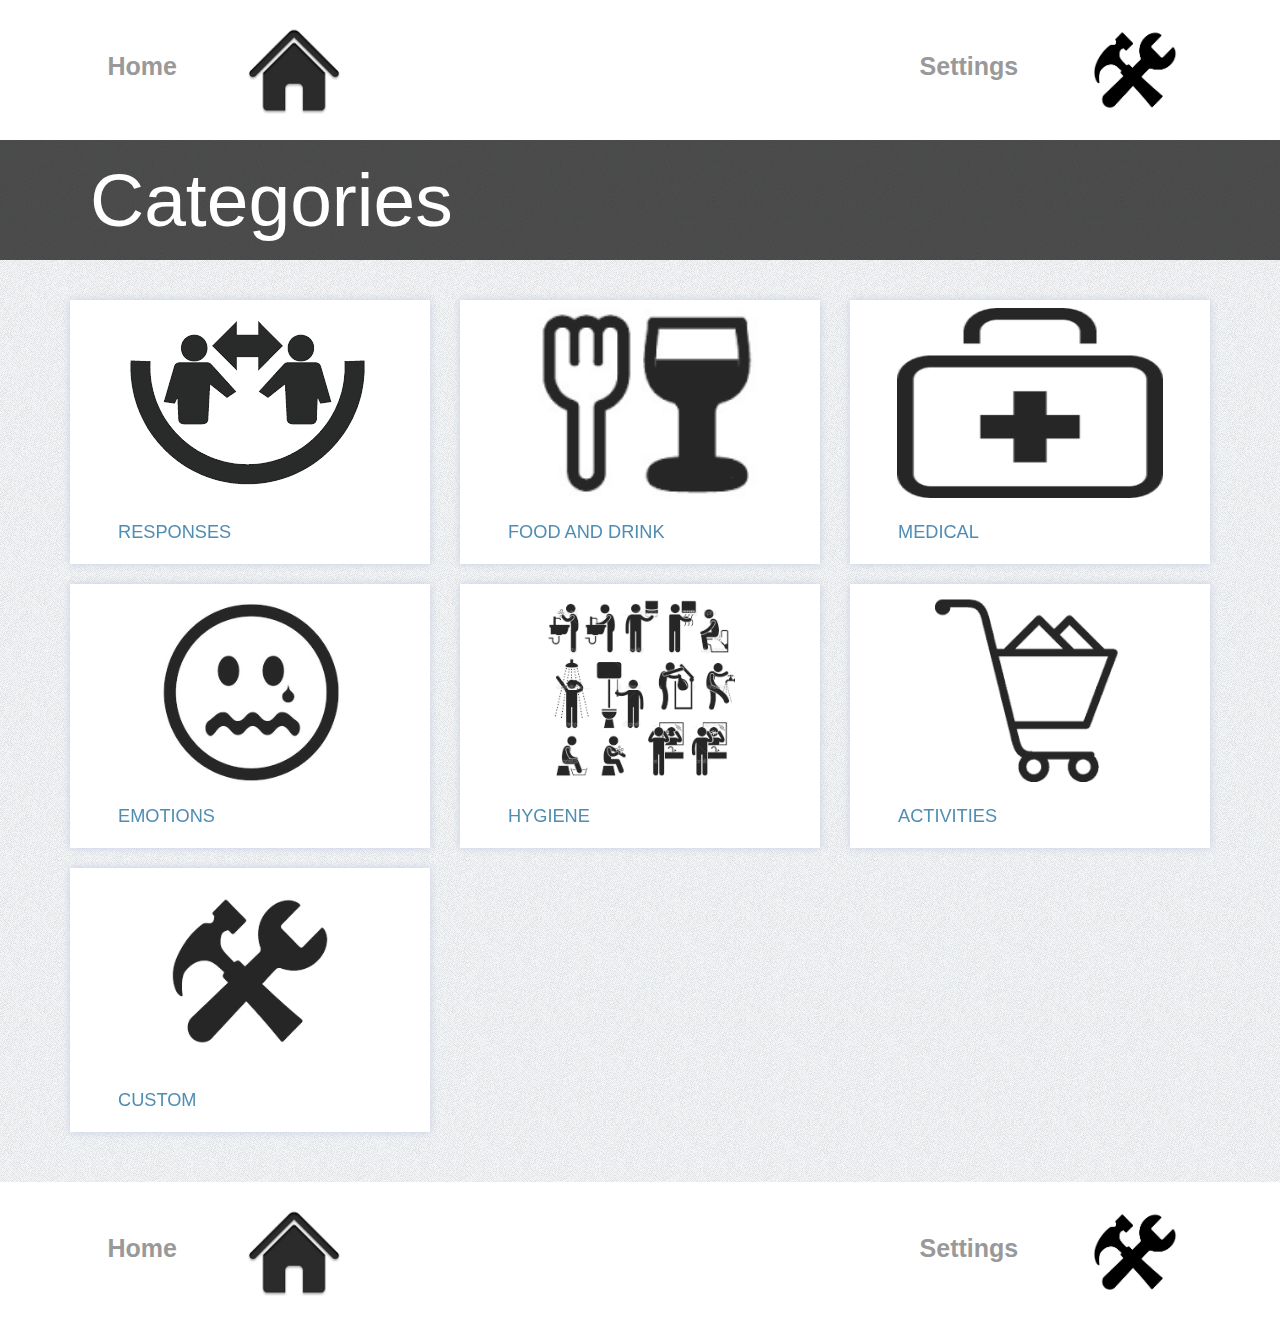
<file: index.html>
<!DOCTYPE html>
<!--[if lt IE 7]>
<html class="no-js lt-ie9 lt-ie8 lt-ie7"> <![endif]-->
<!--[if IE 7]>
<html class="no-js lt-ie9 lt-ie8"> <![endif]-->
<!--[if IE 8]>
<html class="no-js lt-ie9"> <![endif]-->
<!--[if gt IE 8]><!-->
<html class="no-js"> <!--<![endif]-->
<head>
    <meta charset="utf-8">
    <meta http-equiv="X-UA-Compatible" content="IE=edge,chrome=1">
    <title>Apphasia</title>
    <meta name="description" content="">
    <meta name="viewport" content="width=device-width">

    <link rel="stylesheet" href="css/bootstrap.min.css">
    <link rel="stylesheet" href="css/icomoon-social.css">
    <link href='http://fonts.googleapis.com/css?family=Open+Sans:400,700,600,800' rel='stylesheet' type='text/css'>

    <link rel="stylesheet" href="css/leaflet.css" />
    <!--[if lte IE 8]>
        <link rel="stylesheet" href="css/leaflet.ie.css" />
    <![endif]-->
    <link rel="stylesheet" href="css/main.css">

    <script src="js/modernizr-2.6.2-respond-1.1.0.min.js"></script>
    <style>
        a:hover {
            text-decoration:none;
        }
    </style>
</head>

<body ng-app="Apphasia">
<!--[if lt IE 7]>
<p class="browsehappy">You are using an <strong>outdated</strong> browser. Please <a href="http://browsehappy.com/">upgrade
    your browser</a> to improve your experience.</p>
<![endif]-->

<!-- Our Website Content Goes Here -->
<div ng-include='"templates/header.html"'></div>
<div ng-view></div>
<div ng-include='"templates/footer.html"'></div>

<!-- Vendor: Javascripts -->
<script src="js/jquery-1.9.1.min.js"></script>
<script src="js/bootstrap.min.js"></script>
<script src="js/responsivevoice.js"></script>

<!-- Vendor: Angular, followed by our custom Javascripts -->
<script src="js/angular.min.js"></script>
<script src="js/angular-route.min.js"></script>

<!-- Our Website Javascripts -->
<script src="js/main.js"></script>

<script src="js/IDBWrapper/idbstore.min.js"></script>

</body>
</html>
</file>
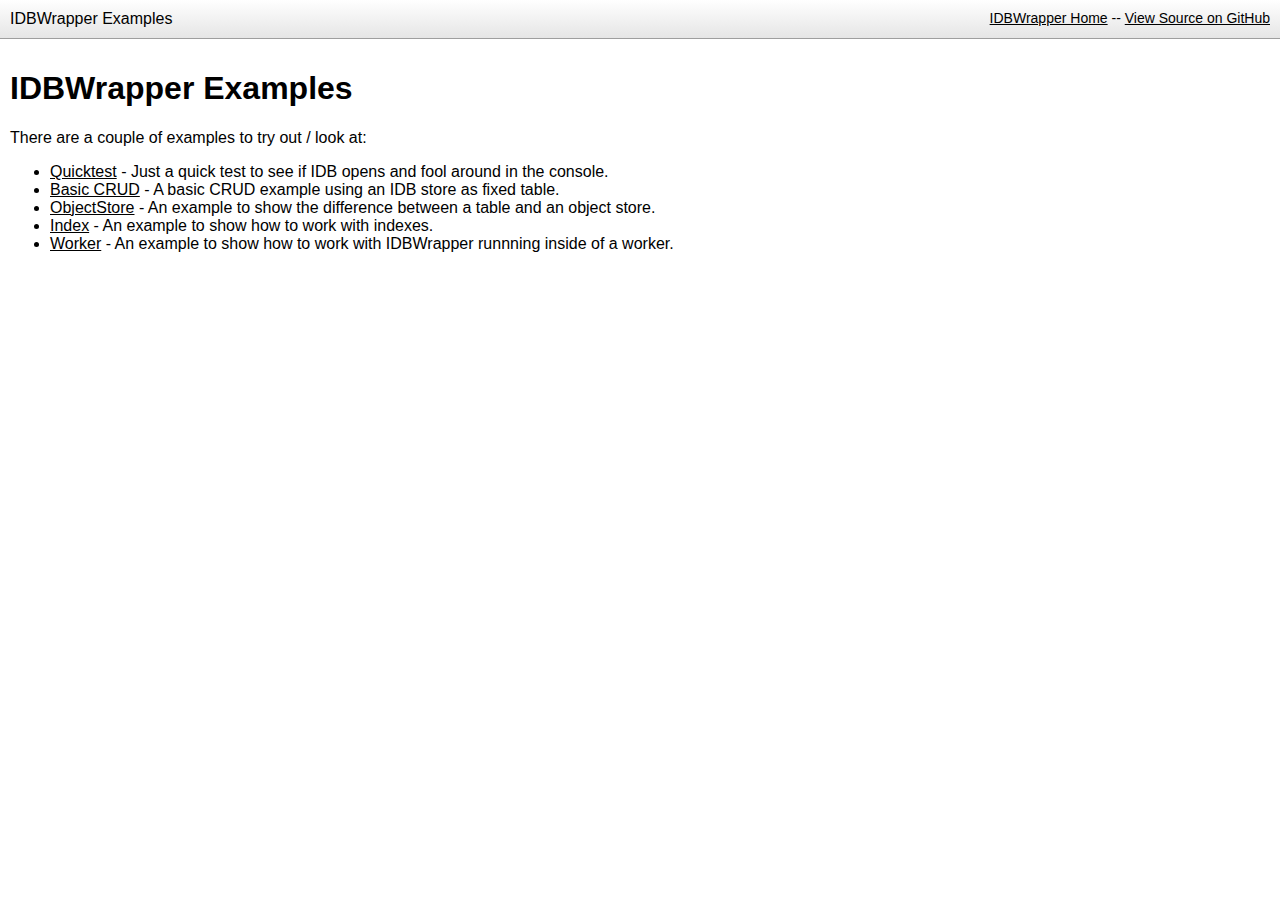
<file: js/IDBWrapper/example/index.html>
<!DOCTYPE html>
<html>
	<head>
		<title>IndexedDB Wrapper Examples</title>
		<link rel="stylesheet" type="text/css" href="style.css">
	</head>
	<body>
		<div id="head">IDBWrapper Examples
      <span class="sourceLink">
        <a href="../../">IDBWrapper Home</a>
        -- <a href="https://github.com/jensarps/IDBWrapper/tree/master/example" target="_blank">View Source on GitHub</a>
      </span>
		</div>
		<div class="container">
			<h1>IDBWrapper Examples</h1>
			<p>
				There are a couple of examples to try out / look at:
			</p>
			<ul>
				<li><a href="quicktest/">Quicktest</a> - Just a quick test to see if IDB opens and fool around in the console.</li>
				<li><a href="basic/">Basic CRUD</a> - A basic CRUD example using an IDB store as fixed table.</li>
				<li><a href="objectstore/">ObjectStore</a> - An example to show the difference between a table and an object store.</li>
        <li><a href="index/">Index</a> - An example to show how to work with indexes.</li>
        <li><a href="worker/">Worker</a> - An example to show how to work with IDBWrapper runnning inside of a worker.</li>
			</ul>
		</div>
	</body>
</html>
</file>
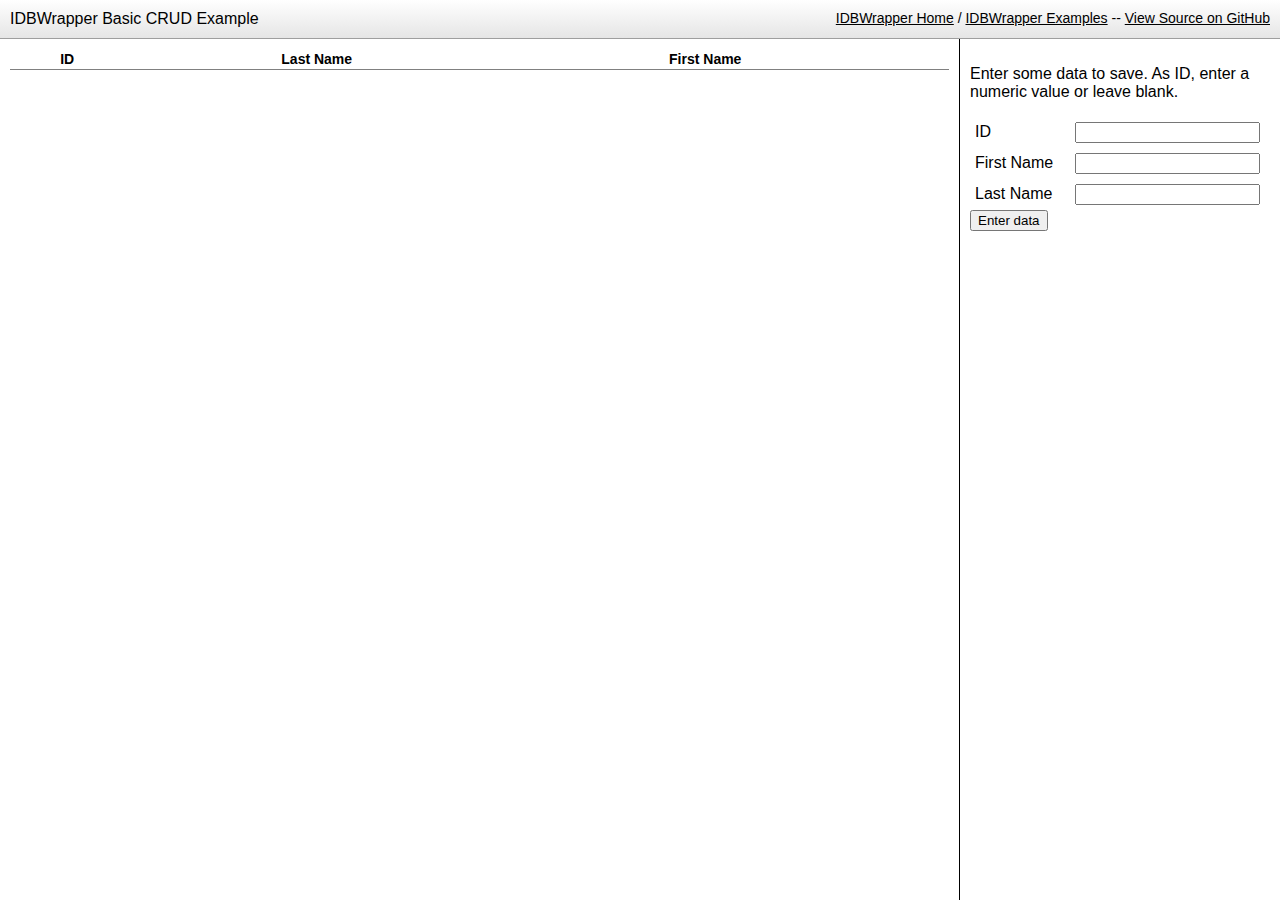
<file: js/IDBWrapper/example/basic/index.html>
<!DOCTYPE html>
<html>
<head>
  <meta charset="utf-8">
  <title>IDBWrapper Basic CRUD Example</title>
  <link rel="stylesheet" type="text/css" href="style.css">
  <script type="text/javascript" src="../lib/requirejs/require.js"></script>
</head>
<body class="vbox">
<div id="head">IDBWrapper Basic CRUD Example
  <span class="sourceLink">
    <a href="../../">IDBWrapper Home</a> /
    <a href="../">IDBWrapper Examples</a>
    -- <a href="https://github.com/jensarps/IDBWrapper/tree/master/example/basic" target="_blank">View Source on GitHub</a>
  </span>
</div>
<div class="hbox flex">
  <div class="vbox flex" id="results-container">
    QueryResults
  </div>
  <div class="vbox">
    <div id="query"></div>
    <div id="input">
      <p>
        Enter some data to save. As ID, enter a numeric value or leave blank.
      </p>

      <div><label>ID</label><input id="customerid"></div>
      <div><label>First Name</label><input id="firstname"></div>
      <div><label>Last Name</label><input id="lastname"></div>
      <button id="submit">Enter data</button>
    </div>
  </div>
</div>
<script type="text/javascript" src="app.js"></script>
</body>
</html>
</file>
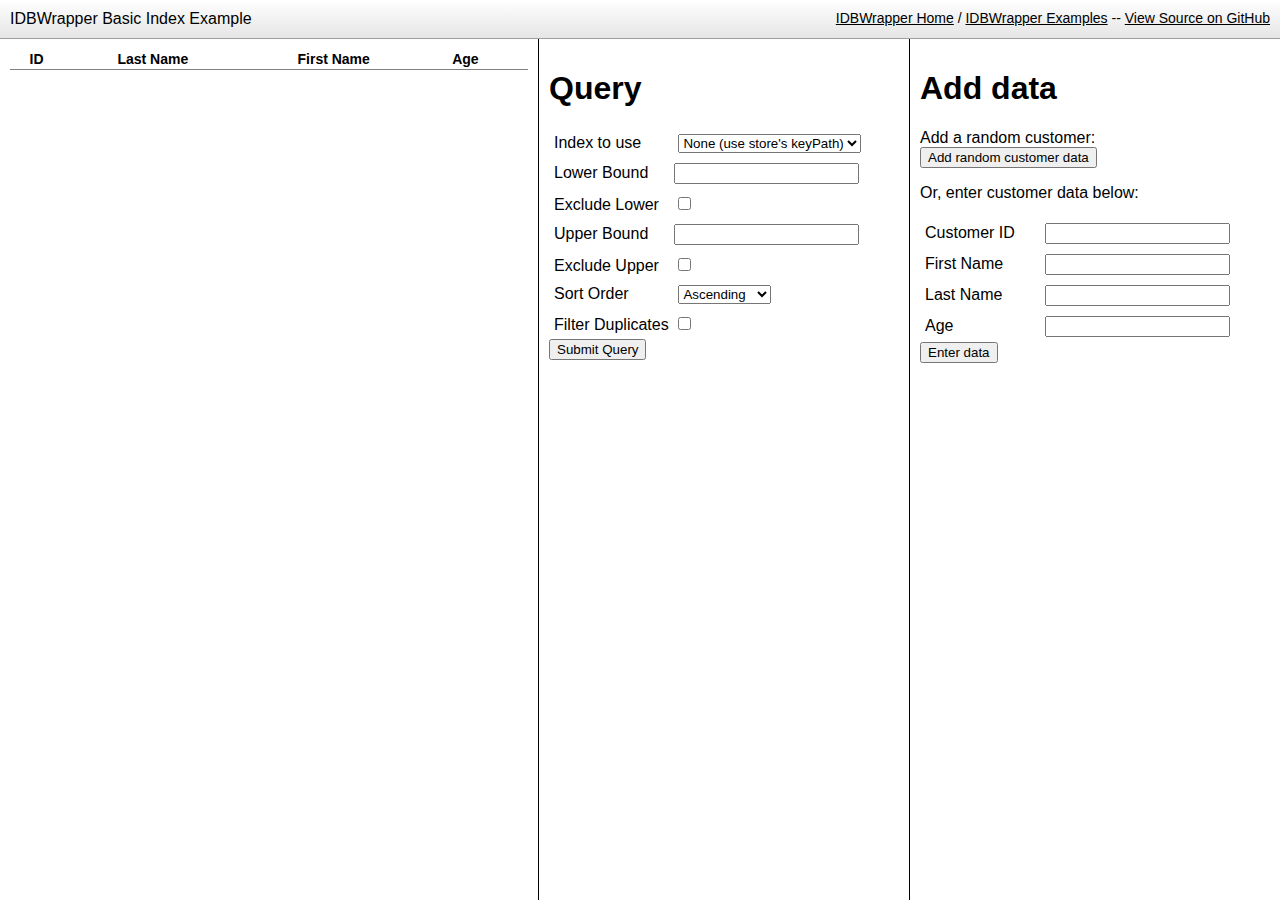
<file: js/IDBWrapper/example/index/index.html>
<!DOCTYPE html>
<html>
<head>
  <meta charset="utf-8">
  <title>IDBWrapper Basic Index Example</title>
  <link rel="stylesheet" type="text/css" href="style.css">
  <script type="text/javascript" src="../lib/requirejs/require.js"></script>
</head>
<body class="vbox">
<div id="head">IDBWrapper Basic Index Example
  <span class="sourceLink">
    <a href="../../">IDBWrapper Home</a> /
    <a href="../">IDBWrapper Examples</a>
    -- <a href="https://github.com/jensarps/IDBWrapper/tree/master/example/index" target="_blank">View Source on GitHub</a>
  </span>
</div>
<div class="hbox flex">
  <div class="vbox flex" id="results-container">
    QueryResults
  </div>
  <div id="query">
    <h1>Query</h1>

    <div>
      <label>Index to use</label>
      <select id="index">
        <option value="" selected>None (use store's keyPath)</option>
        <option value="lastname">lastname</option>
      </select>
    </div>
    <div><label>Lower Bound</label><input id="lower"></div>
    <div><label>Exclude Lower</label><input type="checkbox" id="excludeLower"></div>
    <div><label>Upper Bound</label><input id="upper"></div>
    <div><label>Exclude Upper</label><input type="checkbox" id="excludeUpper"></div>

    <div>
      <label>Sort Order</label>
      <select id="sortOrder">
        <option value="ASC" selected>Ascending</option>
        <option value="DESC">Descending</option>
      </select>
    </div>

    <div><label>Filter Duplicates</label><input type="checkbox" id="filterDuplicates"></div>

    <button id="submitQuery">Submit Query</button>
  </div>
  <div id="input">
    <h1>Add data</h1>

    <p>
      Add a random customer:
      <button onclick="app.addRandomCustomer()">Add random customer data
      </button>
    </p>
    <p>
      Or, enter customer data below:
    </p>

    <div><label>Customer ID</label><input id="customerid"></div>
    <div><label>First Name</label><input id="firstname"></div>
    <div><label>Last Name</label><input id="lastname"></div>
    <div><label>Age</label><input id="age"></div>
    <button id="submit">Enter data</button>
  </div>
</div>
<script type="text/javascript" src="app.js"></script>
</body>
</html>
</file>
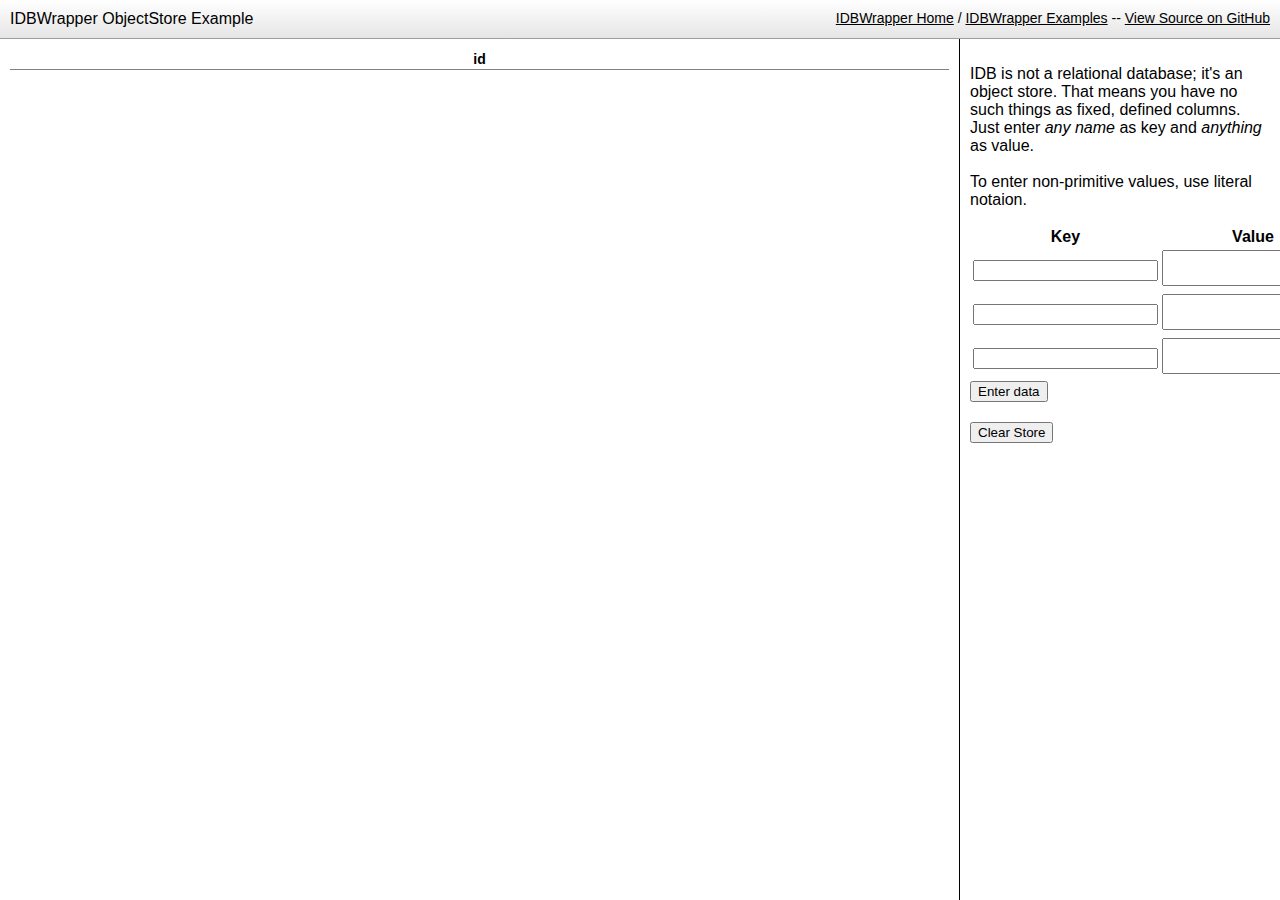
<file: js/IDBWrapper/example/objectstore/index.html>
<!DOCTYPE html>
<html>
<head>
  <meta charset="utf-8">
  <title>IDBWrapper ObjectStore Example</title>
  <link rel="stylesheet" type="text/css" href="style.css">
  <script type="text/javascript" src="../lib/requirejs/require.js"></script>
</head>
<body class="vbox">
<div id="head">IDBWrapper ObjectStore Example
  <span class="sourceLink">
    <a href="../../">IDBWrapper Home</a> /
    <a href="../">IDBWrapper Examples</a>
    -- <a href="https://github.com/jensarps/IDBWrapper/tree/master/example/objectstore" target="_blank">View Source on GitHub</a>
  </span>
</div>
<div class="hbox flex">
  <div class="vbox flex container" id="results-container">
    QueryResults
  </div>
  <div class="vbox container" id="interaction-container">
    <div id="query" class="vbox"></div>
    <div id="input" class="vbox">
      <p>
        IDB is not a relational database; it's an object store. That means you
        have
        no such things as fixed, defined columns.<br/>
        Just enter <em>any name</em> as key and <em>anything</em> as value.<br/>
        <br/>
        To enter non-primitive values, use literal notaion.
      </p>
      <table>
        <thead>
        <tr>
          <th>Key</th>
          <th>Value</th>
        </tr>
        </thead>
        <tbody>
        <tr>
          <td><input id="prop_1"/></td>
          <td><textarea id="value_1"></textarea></td>
        </tr>
        <tr>
          <td><input id="prop_2"/></td>
          <td><textarea id="value_2"></textarea></td>
        </tr>
        <tr>
          <td><input id="prop_3"/></td>
          <td><textarea id="value_3"></textarea></td>
        </tr>
        </tbody>
      </table>
      <button id="submit">Enter data</button>
    </div>
    <div id="clear" class="">
      <button onclick="app.clear()">Clear Store</button>
    </div>
  </div>
</div>
<script type="text/javascript" src="app.js"></script>
</body>
</html>
</file>
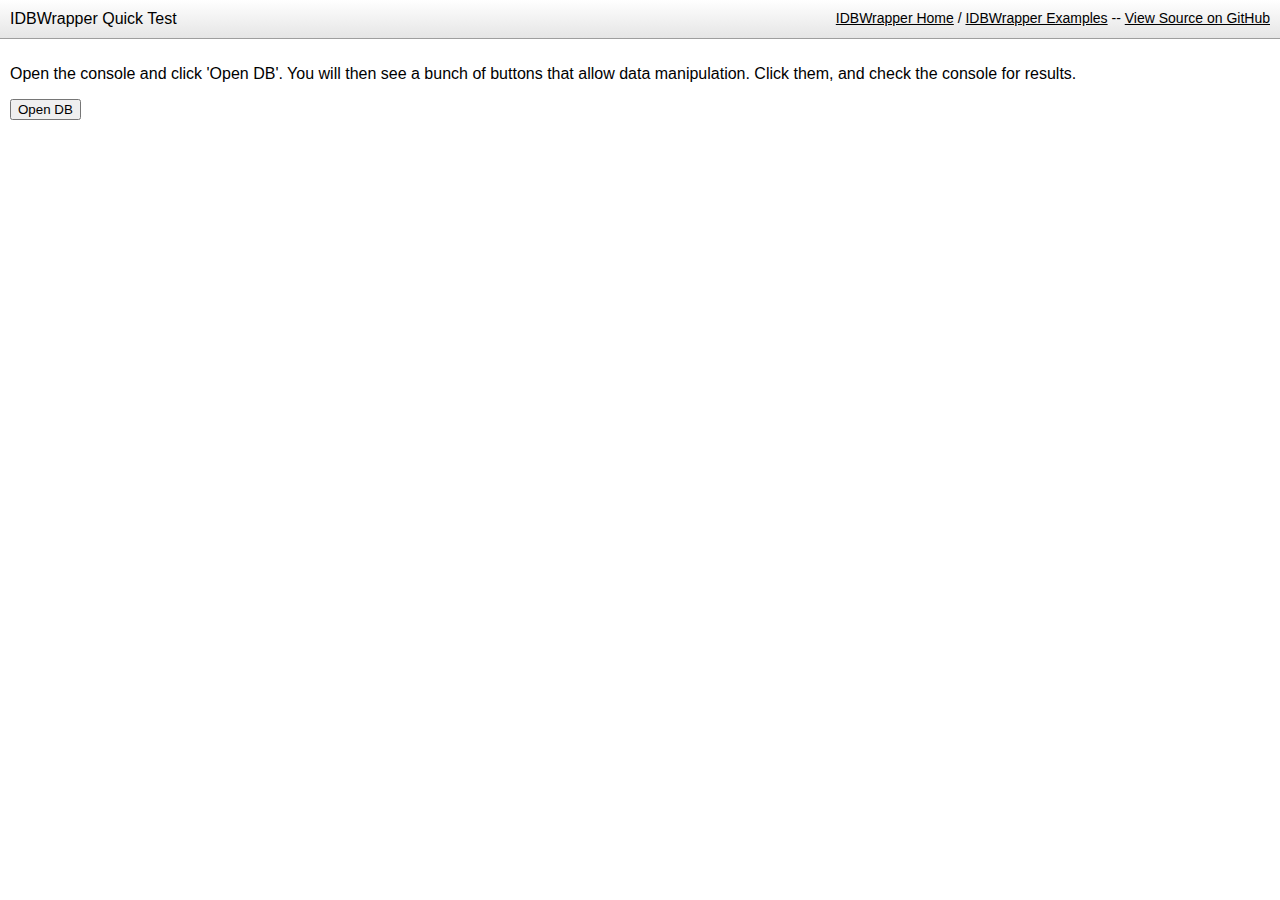
<file: js/IDBWrapper/example/quicktest/index.html>
<!DOCTYPE html>
<html>
<head>
  <meta charset="utf-8">
  <title>IndexedDB Wrapper Quick Test</title>
  <link rel="stylesheet" type="text/css" href="style.css">
</head>
<body class="vbox" onload="onload();">
<div id="head">IDBWrapper Quick Test
  <span class="sourceLink">
    <a href="../../">IDBWrapper Home</a> /
    <a href="../">IDBWrapper Examples</a>
    -- <a href="https://github.com/jensarps/IDBWrapper/tree/master/example/quicktest" target="_blank">View Source on GitHub</a>
  </span>
</div>
<div class="container">
  <p>Open the console and click 'Open DB'. You will then see a bunch of buttons
    that allow data manipulation. Click them, and check the console for
    results.</p>

  <p id="openWrapper" style="display: none;">
    <button onclick="createStore_1_1()">Open DB</button>
  </p>
  <p id="dataWrapper" style="display: none;">
    <button onclick="testWrite()">put</button>
    <br/>
    <button onclick="testRead()">get</button>
    <br/>
    <button onclick="testGetAll()">getAll</button>
    <br/>
    <button onclick="testRemove()">remove</button>
    <br/>
    <button onclick="testClear()">clear</button>
    <br/>
    <button onclick="testBatch()">batch</button>
  </p>
</div>

<script type="text/javascript" src="../../idbstore.js"></script>
<script type="text/javascript">

  function onload () {
    document.getElementById('openWrapper').style.display = '';
  }

  /* methods for walking thorugh the data ops: */

  var lastnames = ['Smith', 'Miller', 'Doe', 'Frankenstein', 'Furter'],
      firstnames = ['Peter', 'John', 'Frank', 'James'],
      id = 1;

  function testWrite (store) {
    store = store || store_1_1;
    var dataObj = {
      lastname: lastnames[Math.floor(Math.random() * 5)],
      firstname: firstnames[Math.floor(Math.random() * 4)],
      age: Math.floor(Math.random() * (100 - 20)) + 20,
      id: id++
    };
    store.put(dataObj, function (result) {
      console.log('put() call success. Result:', result);
    });
  }

  function testRead (store) {
    store = store || store_1_1;
    store.get(1, function (result) {
      console.log('get() call success. Result:', result);
    });
  }

  function testGetAll (store) {
    store = store || store_1_1;
    store.getAll(function (result) {
      console.log('getAll() call success. Result:', result);
    });
  }

  function testRemove (store) {
    store = store || store_1_1;
    store.remove(1, function (result) {
      console.log('remove() call success. Result:', result);
    });
  }

  function testClear (store) {
    store = store || store_1_1;
    store.clear(function (result) {
      console.log('clear() call success. Result:', result);
    });
  }

  function testBatch (store) {
    store = store || store_1_1;
    var list = [];
    for (var i = 0; i < 5; i++) {
      var dataObj = {
        lastname: lastnames[Math.floor(Math.random() * 5)],
        firstname: firstnames[Math.floor(Math.random() * 4)],
        age: Math.floor(Math.random() * (100 - 20)) + 20,
        id: id++
      };
      list.push({ type: "put", value: dataObj });
    }
    store.batch(list, function (result) {
      console.log('batch() call success. Result:', result);
    }, function (error) {
      console.log("error", error);
    });
  }

  /* create a store using the wrapper and kick off: */

  function createStore_1_1 () {
    window['store_1_1'] = new IDBStore({
      dbVersion: '1',
      storeName: 'testStore_1_1',
      keyPath: 'id',
      autoIncrement: true,
      onStoreReady: function () {
        console.log('Store ready, go ahead!');
        console.log('The store is accessible at window.store_1_1');

        document.getElementById('openWrapper').style.display = 'none';
        document.getElementById('dataWrapper').style.display = '';
      }
    });
  }

</script>
</body>
</html>
</file>
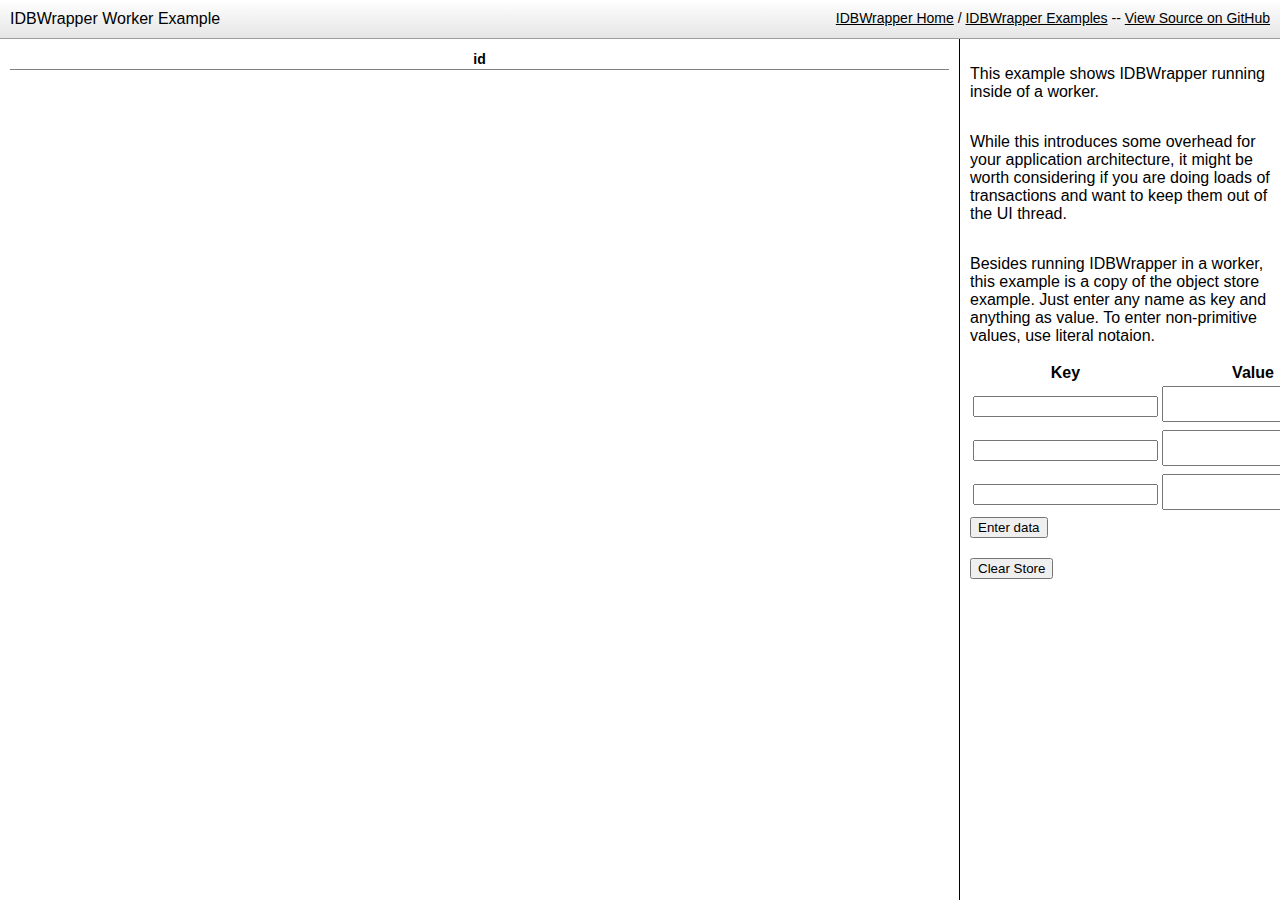
<file: js/IDBWrapper/example/worker/index.html>
<!DOCTYPE html>
<html>
<head>
  <meta charset="utf-8">
  <title>IDBWrapper Worker Example</title>
  <link rel="stylesheet" type="text/css" href="style.css">
  <script type="text/javascript" src="../lib/requirejs/require.js"></script>
</head>
<body class="vbox">
<div id="head">IDBWrapper Worker Example
  <span class="sourceLink">
    <a href="../../">IDBWrapper Home</a> /
    <a href="../">IDBWrapper Examples</a>
    -- <a href="https://github.com/jensarps/IDBWrapper/tree/master/example/worker" target="_blank">View Source on GitHub</a>
  </span>
</div>
<div class="hbox flex">
  <div class="vbox flex container" id="results-container">
    QueryResults
  </div>
  <div class="vbox container" id="interaction-container">
    <div id="query" class="vbox"></div>
    <div id="input" class="vbox">
      <p>
        This example shows IDBWrapper running inside of a worker.
      </p>
      <p>
        While this introduces some overhead for your application architecture,
        it might be worth considering if you are doing loads of transactions
        and want to keep them out of the UI thread.
      </p>
      <p>
        Besides running IDBWrapper in a worker, this example is a copy of the
        object store example. Just enter any name as key and anything as value.
        To enter non-primitive values, use literal notaion.
      </p>
      <table>
        <thead>
        <tr>
          <th>Key</th>
          <th>Value</th>
        </tr>
        </thead>
        <tbody>
        <tr>
          <td><input id="prop_1"/></td>
          <td><textarea id="value_1"></textarea></td>
        </tr>
        <tr>
          <td><input id="prop_2"/></td>
          <td><textarea id="value_2"></textarea></td>
        </tr>
        <tr>
          <td><input id="prop_3"/></td>
          <td><textarea id="value_3"></textarea></td>
        </tr>
        </tbody>
      </table>
      <button id="submit">Enter data</button>
    </div>
    <div id="clear" class="">
      <button onclick="app.clear()">Clear Store</button>
    </div>
  </div>
</div>
<script type="text/javascript" src="app.js"></script>
</body>
</html>
</file>
<file: css/icomoon-social.css>
.icon-google-plus,.icon-facebook,.icon-twitter,.icon-vimeo2,.icon-flickr,.icon-picassa,.icon-dribbble,.icon-github,.icon-wordpress,.icon-blogger,.icon-tumblr,.icon-soundcloud,.icon-linkedin,.icon-lastfm,.icon-stumbleupon,.icon-pinterest {
	display: inline-block;
	width: 16px;
	height: 16px;
	background-image: url(../img/icomoon-social.png);
	background-repeat: no-repeat;
}
.icon-google-plus {
	background-position: 0 0;
}
.icon-facebook {
	background-position: -32px 0;
}
.icon-twitter {
	background-position: -64px 0;
}
.icon-vimeo2 {
	background-position: -96px 0;
}
.icon-flickr {
	background-position: -128px 0;
}
.icon-picassa {
	background-position: -160px 0;
}
.icon-dribbble {
	background-position: -192px 0;
}
.icon-github {
	background-position: -224px 0;
}
.icon-wordpress {
	background-position: -256px 0;
}
.icon-blogger {
	background-position: -288px 0;
}
.icon-tumblr {
	background-position: -320px 0;
}
.icon-soundcloud {
	background-position: -352px 0;
}
.icon-linkedin {
	background-position: -384px 0;
}
.icon-lastfm {
	background-position: -416px 0;
}
.icon-stumbleupon {
	background-position: -448px 0;
}
.icon-pinterest {
	background-position: -480px 0;
}
</file>
<file: css/leaflet.css>
/* required styles */

.leaflet-map-pane,
.leaflet-tile,
.leaflet-marker-icon,
.leaflet-marker-shadow,
.leaflet-tile-pane,
.leaflet-overlay-pane,
.leaflet-shadow-pane,
.leaflet-marker-pane,
.leaflet-popup-pane,
.leaflet-overlay-pane svg,
.leaflet-zoom-box,
.leaflet-image-layer,
.leaflet-layer {
	position: absolute;
	left: 0;
	top: 0;
	}
.leaflet-container {
	overflow: hidden;
	-ms-touch-action: none;
	}
.leaflet-tile,
.leaflet-marker-icon,
.leaflet-marker-shadow {
	-webkit-user-select: none;
	   -moz-user-select: none;
	        user-select: none;
	}
.leaflet-marker-icon,
.leaflet-marker-shadow {
	display: block;
	}
/* map is broken in FF if you have max-width: 100% on tiles */
.leaflet-container img {
	max-width: none !important;
	}
/* stupid Android 2 doesn't understand "max-width: none" properly */
.leaflet-container img.leaflet-image-layer {
	max-width: 15000px !important;
	}
.leaflet-tile {
	filter: inherit;
	visibility: hidden;
	}
.leaflet-tile-loaded {
	visibility: inherit;
	}
.leaflet-zoom-box {
	width: 0;
	height: 0;
	}

.leaflet-tile-pane    { z-index: 2; }
.leaflet-objects-pane { z-index: 3; }
.leaflet-overlay-pane { z-index: 4; }
.leaflet-shadow-pane  { z-index: 5; }
.leaflet-marker-pane  { z-index: 6; }
.leaflet-popup-pane   { z-index: 7; }


/* control positioning */

.leaflet-control {
	position: relative;
	z-index: 7;
	pointer-events: auto;
	}
.leaflet-top,
.leaflet-bottom {
	position: absolute;
	z-index: 1000;
	pointer-events: none;
	}
.leaflet-top {
	top: 0;
	}
.leaflet-right {
	right: 0;
	}
.leaflet-bottom {
	bottom: 0;
	}
.leaflet-left {
	left: 0;
	}
.leaflet-control {
	float: left;
	clear: both;
	}
.leaflet-right .leaflet-control {
	float: right;
	}
.leaflet-top .leaflet-control {
	margin-top: 10px;
	}
.leaflet-bottom .leaflet-control {
	margin-bottom: 10px;
	}
.leaflet-left .leaflet-control {
	margin-left: 10px;
	}
.leaflet-right .leaflet-control {
	margin-right: 10px;
	}


/* zoom and fade animations */

.leaflet-fade-anim .leaflet-tile,
.leaflet-fade-anim .leaflet-popup {
	opacity: 0;
	-webkit-transition: opacity 0.2s linear;
	   -moz-transition: opacity 0.2s linear;
	     -o-transition: opacity 0.2s linear;
	        transition: opacity 0.2s linear;
	}
.leaflet-fade-anim .leaflet-tile-loaded,
.leaflet-fade-anim .leaflet-map-pane .leaflet-popup {
	opacity: 1;
	}

.leaflet-zoom-anim .leaflet-zoom-animated {
	-webkit-transition: -webkit-transform 0.25s cubic-bezier(0,0,0.25,1);
	   -moz-transition:    -moz-transform 0.25s cubic-bezier(0,0,0.25,1);
	     -o-transition:      -o-transform 0.25s cubic-bezier(0,0,0.25,1);
	        transition:         transform 0.25s cubic-bezier(0,0,0.25,1);
	}
.leaflet-zoom-anim .leaflet-tile,
.leaflet-pan-anim .leaflet-tile,
.leaflet-touching .leaflet-zoom-animated {
	-webkit-transition: none;
	   -moz-transition: none;
	     -o-transition: none;
	        transition: none;
	}

.leaflet-zoom-anim .leaflet-zoom-hide {
	visibility: hidden;
	}


/* cursors */

.leaflet-clickable {
	cursor: pointer;
	}
.leaflet-container {
	cursor: -webkit-grab;
	cursor:    -moz-grab;
	}
.leaflet-popup-pane,
.leaflet-control {
	cursor: auto;
	}
.leaflet-dragging,
.leaflet-dragging .leaflet-clickable,
.leaflet-dragging .leaflet-container {
	cursor: move;
	cursor: -webkit-grabbing;
	cursor:    -moz-grabbing;
	}


/* visual tweaks */

.leaflet-container {
	background: #ddd;
	outline: 0;
	}
.leaflet-container a {
	color: #0078A8;
	}
.leaflet-container a.leaflet-active {
	outline: 2px solid orange;
	}
.leaflet-zoom-box {
	border: 2px dotted #05f;
	background: white;
	opacity: 0.5;
	}


/* general typography */
.leaflet-container {
	font: 12px/1.5 "Helvetica Neue", Arial, Helvetica, sans-serif;
	}


/* general toolbar styles */

.leaflet-bar {
	box-shadow: 0 0 8px rgba(0,0,0,0.4);
	border: 1px solid #888;
	-webkit-border-radius: 5px;
	        border-radius: 5px;
	}
.leaflet-bar-part {
	background-color: rgba(255, 255, 255, 0.8);
	border-bottom: 1px solid #aaa;
	}
.leaflet-bar-part-top {
	-webkit-border-radius: 4px 4px 0 0;
	        border-radius: 4px 4px 0 0;
	}
.leaflet-bar-part-bottom {
	-webkit-border-radius: 0 0 4px 4px;
	        border-radius: 0 0 4px 4px;
	border-bottom: none;
	}

.leaflet-touch .leaflet-bar {
	-webkit-border-radius: 10px;
	        border-radius: 10px;
	}
.leaflet-touch .leaflet-bar-part {
	border-bottom: 4px solid rgba(0,0,0,0.3);
	}
.leaflet-touch .leaflet-bar-part-top {
	-webkit-border-radius: 7px 7px 0 0;
	        border-radius: 7px 7px 0 0;
	}
.leaflet-touch .leaflet-bar-part-bottom {
	-webkit-border-radius: 0 0 7px 7px;
	        border-radius: 0 0 7px 7px;
	border-bottom: none;
	}


/* zoom control */

.leaflet-container .leaflet-control-zoom {
	margin-left: 13px;
	margin-top: 12px;
	}
.leaflet-control-zoom a {
	width: 22px;
	height: 22px;
	text-align: center;
	text-decoration: none;
	color: black;
	}
.leaflet-control-zoom a,
.leaflet-control-layers-toggle {
	background-position: 50% 50%;
	background-repeat: no-repeat;
	display: block;
	}
.leaflet-control-zoom a:hover {
	background-color: #fff;
	color: #777;
	}
.leaflet-control-zoom-in {
	font: bold 18px/24px Arial, Helvetica, sans-serif;
	}
.leaflet-control-zoom-out {
	font: bold 23px/20px Tahoma, Verdana, sans-serif;
	}
.leaflet-control-zoom a.leaflet-control-zoom-disabled {
	cursor: default;
	background-color: rgba(255, 255, 255, 0.8);
	color: #bbb;
	}

.leaflet-touch .leaflet-control-zoom a {
	width: 30px;
	height: 30px;
	}
.leaflet-touch .leaflet-control-zoom-in {
	font-size: 24px;
	line-height: 29px;
	}
.leaflet-touch .leaflet-control-zoom-out {
	font-size: 28px;
	line-height: 24px;
	}

/* layers control */

.leaflet-control-layers {
	box-shadow: 0 1px 7px rgba(0,0,0,0.4);
	background: #f8f8f9;
	-webkit-border-radius: 8px;
	        border-radius: 8px;
	}
.leaflet-control-layers-toggle {
	background-image: url(images/layers.png);
	width: 36px;
	height: 36px;
	}
.leaflet-touch .leaflet-control-layers-toggle {
	width: 44px;
	height: 44px;
	}
.leaflet-control-layers .leaflet-control-layers-list,
.leaflet-control-layers-expanded .leaflet-control-layers-toggle {
	display: none;
	}
.leaflet-control-layers-expanded .leaflet-control-layers-list {
	display: block;
	position: relative;
	}
.leaflet-control-layers-expanded {
	padding: 6px 10px 6px 6px;
	color: #333;
	background: #fff;
	}
.leaflet-control-layers-selector {
	margin-top: 2px;
	position: relative;
	top: 1px;
	}
.leaflet-control-layers label {
	display: block;
	}
.leaflet-control-layers-separator {
	height: 0;
	border-top: 1px solid #ddd;
	margin: 5px -10px 5px -6px;
	}


/* attribution and scale controls */

.leaflet-container .leaflet-control-attribution {
	background-color: rgba(255, 255, 255, 0.7);
	box-shadow: 0 0 5px #bbb;
	margin: 0;
	}
.leaflet-control-attribution,
.leaflet-control-scale-line {
	padding: 0 5px;
	color: #333;
	}
.leaflet-container .leaflet-control-attribution,
.leaflet-container .leaflet-control-scale {
	font-size: 11px;
	}
.leaflet-left .leaflet-control-scale {
	margin-left: 5px;
	}
.leaflet-bottom .leaflet-control-scale {
	margin-bottom: 5px;
	}
.leaflet-control-scale-line {
	border: 2px solid #777;
	border-top: none;
	color: black;
	line-height: 1.1;
	padding: 2px 5px 1px;
	font-size: 11px;
	text-shadow: 1px 1px 1px #fff;
	background-color: rgba(255, 255, 255, 0.5);
	box-shadow: 0 -1px 5px rgba(0, 0, 0, 0.2);
	white-space: nowrap;
	overflow: hidden;
	}
.leaflet-control-scale-line:not(:first-child) {
	border-top: 2px solid #777;
	border-bottom: none;
	margin-top: -2px;
	box-shadow: 0 2px 5px rgba(0, 0, 0, 0.2);
	}
.leaflet-control-scale-line:not(:first-child):not(:last-child) {
	border-bottom: 2px solid #777;
	}

.leaflet-touch .leaflet-control-attribution,
.leaflet-touch .leaflet-control-layers,
.leaflet-touch .leaflet-control-zoom {
	box-shadow: none;
	}
.leaflet-touch .leaflet-control-layers,
.leaflet-touch .leaflet-control-zoom {
	border: 4px solid rgba(0,0,0,0.3);
	}


/* popup */

.leaflet-popup {
	position: absolute;
	text-align: center;
	}
.leaflet-popup-content-wrapper {
	padding: 1px;
	text-align: left;
	-webkit-border-radius: 20px;
	        border-radius: 20px;
	}
.leaflet-popup-content {
	margin: 14px 20px;
	line-height: 1.4;
	}
.leaflet-popup-content p {
	margin: 18px 0;
	}
.leaflet-popup-tip-container {
	margin: 0 auto;
	width: 40px;
	height: 20px;
	position: relative;
	overflow: hidden;
	}
.leaflet-popup-tip {
	width: 15px;
	height: 15px;
	padding: 1px;

	margin: -8px auto 0;

	-webkit-transform: rotate(45deg);
	   -moz-transform: rotate(45deg);
	    -ms-transform: rotate(45deg);
	     -o-transform: rotate(45deg);
	        transform: rotate(45deg);
	}
.leaflet-popup-content-wrapper, .leaflet-popup-tip {
	background: white;

	box-shadow: 0 3px 14px rgba(0,0,0,0.4);
	}
.leaflet-container a.leaflet-popup-close-button {
	position: absolute;
	top: 0;
	right: 0;
	padding: 4px 5px 0 0;
	text-align: center;
	width: 18px;
	height: 14px;
	font: 16px/14px Tahoma, Verdana, sans-serif;
	color: #c3c3c3;
	text-decoration: none;
	font-weight: bold;
	background: transparent;
	}
.leaflet-container a.leaflet-popup-close-button:hover {
	color: #999;
	}
.leaflet-popup-scrolled {
	overflow: auto;
	border-bottom: 1px solid #ddd;
	border-top: 1px solid #ddd;
	}


/* div icon */

.leaflet-div-icon {
	background: #fff;
	border: 1px solid #666;
	}
.leaflet-editing-icon {
	-webkit-border-radius: 2px;
	        border-radius: 2px;
	}
</file>
<file: css/leaflet.ie.css>
.leaflet-vml-shape {
	width: 1px;
	height: 1px;
	}
.lvml {
	behavior: url(#default#VML);
	display: inline-block;
	position: absolute;
	}

.leaflet-control {
	display: inline;
	}

.leaflet-popup-tip {
	width: 21px;
	_width: 27px;
	margin: 0 auto;
	_margin-top: -3px;

	filter: progid:DXImageTransform.Microsoft.Matrix(M11=0.70710678, M12=0.70710678, M21=-0.70710678, M22=0.70710678);
	-ms-filter: "progid:DXImageTransform.Microsoft.Matrix(M11=0.70710678, M12=0.70710678, M21=-0.70710678, M22=0.70710678)";
	}
.leaflet-popup-tip-container {
	margin-top: -1px;
	}
.leaflet-popup-content-wrapper, .leaflet-popup-tip {
	border: 1px solid #999;
	}
.leaflet-popup-content-wrapper {
	zoom: 1;
	}

.leaflet-control-zoom,
.leaflet-control-layers {
	border: 3px solid #999;
	}
.leaflet-control-zoom a {
	background-color: #eee;
	}
.leaflet-control-zoom a:hover {
	background-color: #fff;
	}
.leaflet-control-layers-toggle {
	}
.leaflet-control-attribution,
.leaflet-control-layers,
.leaflet-control-scale-line {
	background: white;
	}
.leaflet-zoom-box {
	filter: alpha(opacity=50);
	}
.leaflet-control-attribution {
	border-top: 1px solid #bbb;
	border-left: 1px solid #bbb;
	}
</file>
<file: css/main.css>
/*--------------------------------------------------------------------------
	General Style
--------------------------------------------------------------------------*/
body {
  background: url(../img/page-background.png);
}

.section {
  padding: 30px 0;
  -webkit-transform: translateZ(0);
  -moz-transform: translateZ(0);
  -o-transform: translateZ(0);
  -ms-transform: translateZ(0);
  transform: translateZ(0);
}
.section-white {
  background: #FFF;
}
.section .container:first-child h1,
.section .container:first-child h2,
.section .container:first-child h3 {
  margin-top: 0;
  font-weight: 700;
}
.input-micro {
  width: 50px;
  margin-bottom: 0 !important;
}
textarea:focus,
input[type="text"]:focus,
input[type="password"]:focus,
input[type="datetime"]:focus,
input[type="datetime-local"]:focus,
input[type="date"]:focus,
input[type="month"]:focus,
input[type="time"]:focus,
input[type="week"]:focus,
input[type="number"]:focus,
input[type="email"]:focus,
input[type="url"]:focus,
input[type="search"]:focus,
input[type="tel"]:focus,
input[type="color"]:focus,
.uneditable-input:focus {
  border-color: rgba(79, 141, 179, 0.8);
  outline: 0;
  outline: thin dotted \9;
  /* IE6-9 */
  -webkit-box-shadow: inset 0 1px 1px rgba(0,0,0,.075), 0 0 8px rgba(79, 141, 179, 0.6);
  -moz-box-shadow: inset 0 1px 1px rgba(0,0,0,.075), 0 0 8px rgba(79, 141, 179, 0.6);
  box-shadow: inset 0 1px 1px rgba(0,0,0,.075), 0 0 8px rgba(79, 141, 179, 0.6);
  color: inset 0 1px 1px rgba(0,0,0,.075), 0 0 8px rgba(79, 141, 179, 0.6);
}
ul.no-list-style {
  list-style-type: none;
  margin-left: 0;
}
ul.no-list-style li {
  line-height: 28px;
}
div[class*="span"] {
  -webkit-transition: all .4s linear;
  -moz-transition: all .4s linear;
  -o-transition: all .4s linear;
  -ms-transition: all .4s linear;
  transition: all .4s linear;
}
/*--------------------------------------------------------------------------
	Typography Style
--------------------------------------------------------------------------*/
body {
  font-family: Arial, Helvetica, sans-serif;
  font-size: 14px;
  line-height: 20px;
  color: #535b60;
}
h1 {
  color: #53555c;
  font-family: 'Open Sans', sans-serif;
  font-weight: 2000;
  padding-top: 20px;
  padding-bottom: 0px;
}
h2 {
  color: #53555c;
  font-family: 'Open Sans', sans-serif;
  font-size: 2em;
  border-bottom: 2px solid #53555c;
  line-height: 1.5em;
  margin: 30px 0;
  padding-left: 10px;
}
h3 {
  font-family: 'Open Sans', sans-serif;
  color: #53555c;
  font-size: 1.5em;
}
h4 {
  font-family: 'Open Sans', sans-serif;
  color: #53555c;
  margin-bottom: 10px;
}
a {
  color: #4f8db3;
}
a:hover {
  color: #2f556d;
}
/*--------------------------------------------------------------------------
+	Services Style
--------------------------------------------------------------------------*/
/* Multicolumn */
.service-wrapper {
  background: #FFF;
  margin: 20px 10px;
  text-align: center;
  padding: 30px 20px;
  -webkit-border-radius: 5px;
  -webkit-background-clip: padding-box;
  -moz-border-radius: 5px;
  -moz-background-clip: padding;
  border-radius: 5px;
  background-clip: padding-box;
  -webkit-box-shadow: 0 0 3px #999;
  -moz-box-shadow: 0 0 3px #999;
  box-shadow: 0 0 3px #999;
  color: 0 0 3px #999;
}
.service-wrapper h3 {
  font-size: 1.2em;
  margin: 10px 0 !important;
}
.service-wrapper p {
  margin-top: 0;
}
/* Row */
.service-wrapper-row {
  padding: 10px 0;
}
.service-wrapper-row h3 {
  padding-top: 15px;
}
.service-wrapper-row .service-image {
  padding-top: 15px;
  text-align: center;
}
.service-wrapper-row .service-image img {
  max-width: 80%;
  vertical-align: bottom;
  bottom: 0;
  border: 7px solid #FFF;
  -webkit-border-radius: 5px;
  -webkit-background-clip: padding-box;
  -moz-border-radius: 5px;
  -moz-background-clip: padding;
  border-radius: 5px;
  background-clip: padding-box;
  -webkit-box-shadow: 0 0 8px #999;
  -moz-box-shadow: 0 0 8px #999;
  box-shadow: 0 0 8px #999;
  color: 0 0 8px #999;
}
/*--------------------------------------------------------------------------
+	Pricing Table Style
--------------------------------------------------------------------------*/
.pricing-plan {
  float: left;
  text-align: center;
  background: #fafafa;
  position: relative;
  width: 48%;
  margin: 10px 1% 10px 0;
  padding: 20px;
  -webkit-border-radius: 7px;
  -webkit-background-clip: padding-box;
  -moz-border-radius: 7px;
  -moz-background-clip: padding;
  border-radius: 7px;
  background-clip: padding-box;
  -webkit-box-sizing: border-box;
  -moz-box-sizing: border-box;
  box-sizing: border-box;
  -webkit-box-shadow: 0 1px 8px rgba(0, 0, 0, 0.4);
  -moz-box-shadow: 0 1px 8px rgba(0, 0, 0, 0.4);
  box-shadow: 0 1px 8px rgba(0, 0, 0, 0.4);
  color: 0 1px 8px rgba(0, 0, 0, 0.4);
  -webkit-transition: -webkit-box-shadow .25s linear;
  -moz-transition: -moz-box-shadow .25s linear;
  -o-transition: box-shadow .25s linear;
  -ms-transition: box-shadow .25s linear;
  transition: box-shadow .25s linear;
}
.pricing-plan:hover {
  -webkit-box-shadow: 0 0 8px #333;
  -moz-box-shadow: 0 0 8px #333;
  box-shadow: 0 0 8px #333;
  color: 0 0 8px #333;
  z-index: 5;
}
.pricing-plan .pricing-plan-title {
  position: relative;
  margin: -20px -10px 20px;
  padding: 20px;
  line-height: 1;
  font-size: 16px;
  font-weight: bold;
  color: #595f6b;
  border-bottom: 1px dashed #d2d2d2;
}
.pricing-plan .pricing-plan-title:before {
  content: '';
  position: absolute;
  bottom: -1px;
  left: 0;
  right: 0;
  height: 1px;
  background-size: 3px 1px;
  background-image: url([data-uri]);
  background-image: -moz-linear-gradient(left, white, white 33%, #d2d2d2 34%, #d2d2d2);
  background-image: -webkit-linear-gradient(left, white, white 33%, #d2d2d2 34%, #d2d2d2);
  background-image: -o-linear-gradient(left, white, white 33%, #d2d2d2 34%, #d2d2d2);
  background-image: linear-gradient(to right, white, white 33%, #d2d2d2 34%, #d2d2d2);
}
.pricing-plan .pricing-plan-price {
  margin: 0 auto 20px;
  width: 90px;
  height: 90px;
  line-height: 90px;
  font-size: 19px;
  font-weight: bold;
  color: white;
  background: #595f6b;
  -webkit-border-radius: 45px;
  -webkit-background-clip: padding-box;
  -moz-border-radius: 45px;
  -moz-background-clip: padding;
  border-radius: 45px;
  background-clip: padding-box;
}
.pricing-plan .pricing-plan-price span {
  font-size: 12px;
  font-weight: normal;
  color: rgba(255, 255, 255, 0.9);
}
.pricing-plan .pricing-plan-features {
  margin-bottom: 20px;
  margin-left: 0;
  padding: 0;
  line-height: 2;
  font-size: 12px;
  color: #999;
  text-align: center;
  list-style-type: none;
}
.pricing-plan .pricing-plan-features li strong {
  font-weight: bold;
  color: #888;
}
.pricing-plan .pricing-plan-promote {
  margin: 0;
  padding: 40px 20px;
  background-color: white;
  border-width: 2px;
  -webkit-border-radius: 7px;
  -webkit-background-clip: padding-box;
  -moz-border-radius: 7px;
  -moz-background-clip: padding;
  border-radius: 7px;
  background-clip: padding-box;
  z-index: 4;
}
.ribbon-wrapper {
  width: 85px;
  height: 88px;
  overflow: hidden;
  position: absolute;
  top: 0;
  right: 0;
}
.price-ribbon {
  font: bold 15px Sans-Serif;
  color: #333;
  text-align: center;
  text-shadow: rgba(255, 255, 255, 0.5) 0px 1px 0px;
  position: relative;
  padding: 7px 0;
  left: -5px;
  top: 15px;
  width: 120px;
  background-color: #FFF;
  color: #6a6340;
  -webkit-transform: rotate(45deg);
  -moz-transform: rotate(45deg);
  -o-transform: rotate(45deg);
  -ms-transform: rotate(45deg);
  transform: rotate(45deg);
  -webkit-box-shadow: 0px 0px 3px rgba(0,0,0,0.3);
  -moz-box-shadow: 0px 0px 3px rgba(0,0,0,0.3);
  box-shadow: 0px 0px 3px rgba(0,0,0,0.3);
  color: 0px 0px 3px rgba(0,0,0,0.3);
}
.ribbon-green {
  background-color: #BFDC7A;
}
.ribbon-blue {
  background-color: #5ACBFF;
}
.ribbon-orange {
  background-color: #FF9542;
}
.ribbon-red {
  background-color: #FF7373;
}
@media (min-width: 768px) {
  .pricing-plan {
    width: 25%;
    margin: 20px 0;
    padding: 20px;
    -webkit-border-radius: 0;
    -webkit-background-clip: padding-box;
    -moz-border-radius: 0;
    -moz-background-clip: padding;
    border-radius: 0;
    background-clip: padding-box;
  }
  .pricing-plan:first-child {
    -webkit-border-top-left-radius: 7px;
    -moz-border-radius-topleft: 7px;
    border-top-left-radius: 7px;
    -webkit-border-bottom-left-radius: 7px;
    -webkit-background-clip: padding-box;
    -moz-border-radius-bottomleft: 7px;
    -moz-background-clip: padding;
    border-bottom-left-radius: 7px;
    background-clip: padding-box;
  }
  .pricing-plan:last-child {
    border-width: 2px;
    -webkit-border-top-right-radius: 7px;
    -moz-border-radius-topright: 7px;
    border-top-right-radius: 7px;
    -webkit-border-bottom-right-radius: 7px;
    -webkit-background-clip: padding-box;
    -moz-border-radius-bottomright: 7px;
    -moz-background-clip: padding;
    border-bottom-right-radius: 7px;
    background-clip: padding-box;
  }
  .pricing-plan-promote {
    background: #fff;
    padding: 40px;
    margin-top: 0;
    -webkit-border-radius: 7px;
    -webkit-background-clip: padding-box;
    -moz-border-radius: 7px;
    -moz-background-clip: padding;
    border-radius: 7px;
    background-clip: padding-box;
    z-index: 4;
  }
}
/*--------------------------------------------------------------------------
+	Contact Us Style
--------------------------------------------------------------------------*/
#contact-us-map {
  height: 300px;
  -webkit-box-shadow: inset 0 1px #fff,0 0 8px #c8cfe6;
  -moz-box-shadow: inset 0 1px #fff,0 0 8px #c8cfe6;
  box-shadow: inset 0 1px #fff,0 0 8px #c8cfe6;
  color: inset 0 1px #fff,0 0 8px #c8cfe6;
}
.contact-us-details {
  margin: 20px 0;
  font-size: 0.9em;
}
/*--------------------------------------------------------------------------
+	Video Wrapper Style
--------------------------------------------------------------------------*/
.video-wrapper {
  -webkit-box-shadow: 0 0 5px #000;
  -moz-box-shadow: 0 0 5px #000;
  box-shadow: 0 0 5px #000;
  color: 0 0 5px #000;
  margin: 20px 0;
}
/*--------------------------------------------------------------------------
+	Call to Action Bar Style
--------------------------------------------------------------------------*/
.calltoaction-wrapper {
  text-align: center;
}
.calltoaction-wrapper h3 {
  display: inline-block;
  line-height: 36px;
  margin-right: 10px;
  margin-bottom: 0;
}
.calltoaction-wrapper a {
  vertical-align: top;
}
/*--------------------------------------------------------------------------
+	Testimonials Style
--------------------------------------------------------------------------*/
.testimonial blockquote {
  margin: 0;
  padding: 0;
  border-left: none;
}
.testimonial blockquote p {
  font-size: 0.9em;
  margin-bottom: 20px;
  line-height: 1.5;
}
.testimonial .testimonial-bubble {
  text-align: justify;
  -webkit-border-radius: 4px;
  -webkit-background-clip: padding-box;
  -moz-border-radius: 4px;
  -moz-background-clip: padding;
  border-radius: 4px;
  background-clip: padding-box;
  padding: 0 20px 20px 20px;
  margin: 35px 10px 20px 10px;
  background: #FFF;
  position: relative;
  -webkit-box-sizing: border-box;
  -moz-box-sizing: border-box;
  box-sizing: border-box;
  -webkit-box-shadow: inset 0 1px #fff,0 1px 2px #c8cfe6;
  -moz-box-shadow: inset 0 1px #fff,0 1px 2px #c8cfe6;
  box-shadow: inset 0 1px #fff,0 1px 2px #c8cfe6;
  color: inset 0 1px #fff,0 1px 2px #c8cfe6;
}
.testimonial .testimonial-bubble::before {
  background-color: #FFF;
  content: "\00a0";
  display: block;
  height: 20px;
  width: 20px;
  top: -10px;
  left: 45%;
  position: relative;
  -webkit-transform: rotate(45deg);
  -moz-transform: rotate(45deg);
  -o-transform: rotate(45deg);
  -ms-transform: rotate(45deg);
  transform: rotate(45deg);
}
.testimonial .author-photo {
  text-align: center;
}
.testimonial .author-photo img {
  margin: auto;
  border: 5px solid #FFF;
  -webkit-border-radius: 100px;
  -webkit-background-clip: padding-box;
  -moz-border-radius: 100px;
  -moz-background-clip: padding;
  border-radius: 100px;
  background-clip: padding-box;
  -webkit-box-shadow: inset 0 1px #fff,0 1px 2px #c8cfe6;
  -moz-box-shadow: inset 0 1px #fff,0 1px 2px #c8cfe6;
  box-shadow: inset 0 1px #fff,0 1px 2px #c8cfe6;
  color: inset 0 1px #fff,0 1px 2px #c8cfe6;
}
.testimonial .author-info {
  font-weight: 400;
  font-size: 0.8em;
}
/*--------------------------------------------------------------------------
+	Clients Logos Style
--------------------------------------------------------------------------*/
.clients-logo-wrapper img {
  max-width: 100%;
}
/*--------------------------------------------------------------------------
+	News Style
--------------------------------------------------------------------------*/
.featured-news .caption,
.latest-news .caption {
  padding: 10px 0 5px 0;
}
.featured-news .caption a,
.latest-news .caption a {
  font-size: 1.1em;
  font-weight: 600;
  color: #535b60;
}
.featured-news .intro,
.latest-news .intro {
  padding-bottom: 10px;
  font-size: 0.9em;
}
.featured-news .intro a,
.latest-news .intro a {
  white-space: nowrap;
}
.featured-news .date,
.latest-news .date {
  font-size: 0.7em;
  color: #999;
}
.featured-news img,
.latest-news img {
  max-width: 100%;
  margin: 10px 0 10px 0;
  -webkit-border-radius: 5px;
  -webkit-background-clip: padding-box;
  -moz-border-radius: 5px;
  -moz-background-clip: padding;
  border-radius: 5px;
  background-clip: padding-box;
  -webkit-box-shadow: inset 0 1px #fff,0 0 8px #c8cfe6;
  -moz-box-shadow: inset 0 1px #fff,0 0 8px #c8cfe6;
  box-shadow: inset 0 1px #fff,0 0 8px #c8cfe6;
  color: inset 0 1px #fff,0 0 8px #c8cfe6;
}
/*--------------------------------------------------------------------------
+	Frequently Asked Questions Style
--------------------------------------------------------------------------*/
.faq-wrapper h3 {
  margin-top: 20px !important;
}
.faq-wrapper .accordion-inner {
  margin: 10px 0 10px 20px;
  padding: 0 10px;
  font-size: 0.9em;
}
.faq-wrapper .accordion-inner .answer {
  font-weight: 600;
}
/*--------------------------------------------------------------------------
+	Blog Style
--------------------------------------------------------------------------*/
/* Posts List */
.blog-post {
  background: #FFF;
  position: relative;
  margin: 20px 0;
  border: 7px solid #FFF;
  -webkit-border-radius: 5px;
  -webkit-background-clip: padding-box;
  -moz-border-radius: 5px;
  -moz-background-clip: padding;
  border-radius: 5px;
  background-clip: padding-box;
  -webkit-box-shadow: inset 0 1px #fff,0 0 8px #c8cfe6;
  -moz-box-shadow: inset 0 1px #fff,0 0 8px #c8cfe6;
  box-shadow: inset 0 1px #fff,0 0 8px #c8cfe6;
  color: inset 0 1px #fff,0 0 8px #c8cfe6;
}
.blog-post img {
  max-width: 100%;
}
.blog-post .post-info {
  background: #000;
  background: rgba(0, 0, 0, 0.6);
  color: #FFF;
  line-height: 1.2;
  position: absolute;
  padding: 5px;
  left: 10px;
  top: 10px;
  -webkit-border-radius: 5px;
  -webkit-background-clip: padding-box;
  -moz-border-radius: 5px;
  -moz-background-clip: padding;
  border-radius: 5px;
  background-clip: padding-box;
}
.blog-post .post-comments-count {
  text-align: center;
}
.post-info .post-comments-count {
  padding-top: 5px;
}
.post-info .post-comments-count i {
  margin-right: 5px;
}
.post-info .post-comments-count a {
  color: #FFF;
}
.post-info .post-date .date {
  font-size: 0.7em;
  font-weight: 600;
}
.post-title h3 {
  font-size: 1.2em;
  border-bottom: 1px dotted #828282;
  margin: 0 20px;
  padding-top: 10px;
}
.post-title h3 a {
  color: #535b60;
}
.post-summary {
  margin: 10px 20px;
}
.post-summary p {
  color: #828282;
  font-size: 0.9em;
  text-align: justify;
}
.post-more {
  text-align: right;
  padding: 0 20px 20px 0;
}
/* Single Post */
.blog-single-post {
  padding: 10px 30px;
}
.single-post-title h3 {
  font-size: 1.5em;
  margin: 0;
}
.single-post-info {
  margin-bottom: 20px;
  padding-bottom: 10px;
  border-bottom: 1px dotted #828282;
}
.single-post-info i {
  color: #333;
  margin-right: 5px;
}
.single-post-image {
  text-align: center;
}
.single-post-image img {
  -webkit-box-shadow: 0 0 5px #000;
  -moz-box-shadow: 0 0 5px #000;
  box-shadow: 0 0 5px #000;
  color: 0 0 5px #000;
}
.single-post-content {
  margin: 30px 0 20px 0;
  padding-bottom: 20px;
  border-bottom: 2px dotted #CCC;
}
.single-post-content p {
  color: #828282;
  font-size: 0.9em;
  text-align: justify;
}
.post-comments {
  list-style-type: none;
  margin-left: 0;
  margin-bottom: 40px;
  padding: 0;
}
.post-comments ul {
  list-style-type: none;
  margin-left: 30px;
  padding: 0;
}
.comment-wrapper p {
  margin: 0;
  position: relative;
  border: 1px solid #CCC;
  padding: 10px;
  margin-bottom: 10px;
  -webkit-border-radius: 3px;
  -webkit-background-clip: padding-box;
  -moz-border-radius: 3px;
  -moz-background-clip: padding;
  border-radius: 3px;
  background-clip: padding-box;
}
.comment-author {
  font-size: 1.3em;
  font-weight: 600;
  margin-bottom: 10px;
}
.comment-author img {
  max-width: 50px;
  -webkit-border-radius: 25px;
  -webkit-background-clip: padding-box;
  -moz-border-radius: 25px;
  -moz-background-clip: padding;
  border-radius: 25px;
  background-clip: padding-box;
  margin-right: 10px;
}
.comment-date {
  font-size: 0.9em;
  margin-right: 20px;
}
.comment-actions {
  text-align: right;
  opacity: 0.6;
  -webkit-transition: opacity .25s linear;
  -moz-transition: opacity .25s linear;
  -o-transition: opacity .25s linear;
  -ms-transition: opacity .25s linear;
  transition: opacity .25s linear;
}
.comment-actions:hover {
  text-align: right;
  opacity: 1;
}
.comment-actions i {
  color: #333;
}
.comment-reply-btn {
  margin-left: 10px;
}
.blog-sidebar h4 {
  margin-top: 20px;
  font-weight: 700;
}
.blog-sidebar h4:first-child {
  margin-top: 0;
}
.blog-sidebar ul {
  list-style-type: none;
  margin-left: 0;
  padding: 0;
}
.blog-sidebar .recent-posts li,
.blog-sidebar .blog-categories li {
  padding: 5px 20px 5px 0;
  border-top: 1px solid #D5D5D5;
}
.blog-sidebar .recent-posts li:last-child,
.blog-sidebar .blog-categories li:last-child {
  border-bottom: 1px solid #D5D5D5;
}
.blog-sidebar .recent-posts a,
.blog-sidebar .blog-categories a {
  color: #535b60;
}
/*--------------------------------------------------------------------------
+	E-commerce Style
--------------------------------------------------------------------------*/
.shop-item {
  position: relative;
  background: #FFF;
  padding-bottom: 10px;
  margin-top: 20px;
  margin-bottom: 10px;
  border: 8px solid #FFF;
  -webkit-border-radius: 5px;
  -webkit-background-clip: padding-box;
  -moz-border-radius: 5px;
  -moz-background-clip: padding;
  border-radius: 5px;
  background-clip: padding-box;
  -webkit-box-shadow: inset 0 1px #fff,0 0 8px #c8cfe6;
  -moz-box-shadow: inset 0 1px #fff,0 0 8px #c8cfe6;
  box-shadow: inset 0 1px #fff,0 0 8px #c8cfe6;
  color: inset 0 1px #fff,0 0 8px #c8cfe6;
}
.shop-item img {
  max-width: 100%;
}
.shop-item .image {
  text-align: center;
}
.shop-item .title {
  padding: 20px 0 10px;
}
.shop-item .title h3 {
  font-size: 0.9em;
  margin: 0 10px;
  text-align: center;
}
.shop-item .title h3 a {
  color: #535b60;
  text-transform: uppercase;
}
.shop-item .colors {
  text-align: center;
  margin-bottom: 10px;
}
.shop-item .colors span {
  display: inline-block;
  *display: inline;
  width: 8px;
  height: 8px;
  border-width: 1px;
  border-style: solid;
  margin: 2px;
}
.shop-item .price {
  color: #535b60;
  font-size: 1.5em;
  text-align: center;
  margin-bottom: 20px;
  font-weight: 600;
  -webkit-border-radius: 7px;
  -webkit-background-clip: padding-box;
  -moz-border-radius: 7px;
  -moz-background-clip: padding;
  border-radius: 7px;
  background-clip: padding-box;
}
.shop-item .price .price-was {
  color: #A7A7A7;
  font-size: 0.8em;
  text-decoration: line-through;
}
.shop-item .description {
  color: #828282;
  font-size: 0.9em;
  text-align: justify;
  margin: 0 10px;
}
.shop-item .description p {
  border-top: 1px solid #ECECEC;
  padding: 10px;
  margin: 0;
}
.shop-item .actions {
  border-top: 1px solid #ECECEC;
  margin: 0 10px;
  padding-top: 20px;
  text-align: center;
}
.shop-item .actions span {
  font-size: 0.8em;
  white-space: nowrap;
}
.colors {
  text-align: center;
  margin-bottom: 10px;
}
.colors span {
  display: inline-block;
  *display: inline;
  width: 8px;
  height: 8px;
  border-width: 1px;
  border-style: solid;
  margin: 2px;
}
span.color-white {
  background-color: #D7D7CF;
  border-color: #c0c0b3;
}
span.color-black {
  background-color: #000;
  border-color: #000000;
}
span.color-blue {
  background-color: #073A52;
  border-color: #031923;
}
span.color-orange {
  background-color: #D56E1D;
  border-color: #a85717;
}
span.color-green {
  background-color: #5C6632;
  border-color: #3d4421;
}
span.color-red {
  background-color: #DA1111;
  border-color: #ab0d0d;
}
/*--------------------------------------------------------------------------
+	Product Details Page Style
--------------------------------------------------------------------------*/
.product-image-large {
  border: 8px solid #FFF;
  text-align: center;
  margin-bottom: 10px;
  -webkit-border-radius: 5px;
  -webkit-background-clip: padding-box;
  -moz-border-radius: 5px;
  -moz-background-clip: padding;
  border-radius: 5px;
  background-clip: padding-box;
  -webkit-box-shadow: inset 0 1px #fff,0 0 8px #c8cfe6;
  -moz-box-shadow: inset 0 1px #fff,0 0 8px #c8cfe6;
  box-shadow: inset 0 1px #fff,0 0 8px #c8cfe6;
  color: inset 0 1px #fff,0 0 8px #c8cfe6;
}
.product-image-large img {
  max-width: 100%;
}
.product-details h4,
.product-details h5 {
  font-weight: 700;
}
.product-details h4 {
  margin-bottom: 20px;
}
.product-details h5 {
  margin-top: 20px;
}
.product-details .price {
  font-size: 1.4em;
  font-weight: 700;
  text-align: left;
  padding: 5px;
  background: rgba(255, 255, 255, 0.6);
  display: inline;
  -webkit-border-radius: 5px;
  -webkit-background-clip: padding-box;
  -moz-border-radius: 5px;
  -moz-background-clip: padding;
  border-radius: 5px;
  background-clip: padding-box;
}
.product-details .price-was {
  text-decoration: line-through;
  font-size: 0.8em;
  font-weight: normal;
}
.product-details .shop-item-selections {
  width: 100%;
}
.product-details .shop-item-selections td {
  line-height: 36px;
}
.product-details .shop-item-selections td:first-child {
  width: 30%;
}
.product-details .choose-item-color span {
  display: inline-block;
  *display: inline;
  width: 10px;
  height: 10px;
  border-width: 1px;
  border-style: solid;
  margin-bottom: -1px;
  margin-right: 2px;
}
.product-details-nav {
  margin-top: 30px !important;
  margin-left: 0 !important;
}
.product-detail-info {
  background: #fff;
  border-top: 0;
  border-left: 1px;
  border-right: 1px;
  border-bottom: 1px;
  border-color: #ddd;
  border-style: solid;
  padding: 20px 30px;
}
.product-detail-info p,
.product-detail-info ul {
  font-size: 0.9em;
}
.product-detail-info table {
  width: 100%;
}
.product-detail-info table td {
  font-size: 0.9em;
  width: 50%;
  line-height: 28px;
  border-bottom: 1px solid #E7E7E7;
}
.product-detail-info table td:first-child {
  font-weight: 600;
}
.product-detail-info table tr:last-child td {
  border-bottom: 0;
}
/*--------------------------------------------------------------------------
+	Shopping Cart Style
--------------------------------------------------------------------------*/
.shopping-cart {
  margin: 10px 0 0 0;
  width: 100%;
  border-collapse: separate;
  border-spacing: 0 10px;
}
.shopping-cart a {
  color: #535b60;
}
.shopping-cart tr {
  background: #FFF;
}
.shopping-cart td {
  padding: 10px;
}
.shopping-cart td:first-child {
  -webkit-border-radius: 5px 0 0 5px;
  -webkit-background-clip: padding-box;
  -moz-border-radius: 5px 0 0 5px;
  -moz-background-clip: padding;
  border-radius: 5px 0 0 5px;
  background-clip: padding-box;
  margin-left: 10px;
}
.shopping-cart td:last-child {
  -webkit-border-radius: 0 5px 5px 0;
  -webkit-background-clip: padding-box;
  -moz-border-radius: 0 5px 5px 0;
  -moz-background-clip: padding;
  border-radius: 0 5px 5px 0;
  background-clip: padding-box;
  margin-right: 10px;
}
.shopping-cart .image,
.shopping-cart .image img {
  max-width: 150px;
}
.shopping-cart .title {
  font-size: 1.1em;
}
.shopping-cart .feature {
  font-size: 0.8em;
}
.shopping-cart .color span {
  display: inline-block;
  *display: inline;
  width: 8px;
  height: 8px;
  border-width: 1px;
  border-style: solid;
}
.shopping-cart .quantity {
  width: 80px;
}
.shopping-cart .price {
  color: #535b60;
  font-size: 1.2em;
  width: 80px;
  text-align: center;
}
.shopping-cart .actions {
  width: 80px;
}
.shopping-cart .actions .btn {
  margin-bottom: 5px;
}
.cart-totals {
  margin: 20px 0 30px 0;
  border-top: 2px solid #535b60;
  font-size: 1.1em;
  line-height: 24px;
  text-align: right;
  width: 100%;
}
.cart-totals td {
  width: 150px;
  padding: 3px 0;
}
.cart-totals .cart-grand-total {
  font-size: 1.3em;
}
@media (max-width: 500px) {
  .shopping-cart .image {
    display: none;
  }
  .cart-item-title {
    font-size: 0.8em;
  }
}
/*--------------------------------------------------------------------------
+	Products Slider Style
--------------------------------------------------------------------------*/
.products-slider .shop-item {
  border: 0;
  margin: 0;
  padding: 0;
  width: 25%;
  float: left;
  display: block;
  position: relative;
  -webkit-border-radius: 5px;
  -webkit-background-clip: padding-box;
  -moz-border-radius: 5px;
  -moz-background-clip: padding;
  border-radius: 5px;
  background-clip: padding-box;
  -webkit-box-shadow: inset 0 1px #fff,0 0 8px #c8cfe6;
  -moz-box-shadow: inset 0 1px #fff,0 0 8px #c8cfe6;
  box-shadow: inset 0 1px #fff,0 0 8px #c8cfe6;
  color: inset 0 1px #fff,0 0 8px #c8cfe6;
}
.products-slider .shop-item img {
  -webkit-border-radius: 5px 5px 0 0;
  -webkit-background-clip: padding-box;
  -moz-border-radius: 5px 5px 0 0;
  -moz-background-clip: padding;
  border-radius: 5px 5px 0 0;
  background-clip: padding-box;
}
.products-slider .shop-item .title h3 a {
  font-size: 1em;
  font-weight: 400;
}
.products-slider .shop-item .price {
  font-size: 1.1em;
  font-weight: 400;
  margin-bottom: 10px;
}
.products-slider .shop-item .actions {
  padding: 10px 0;
}
@media (max-width: 768px) {
  .products-slider .shop-item {
    width: 34%;
  }
}
@media (max-width: 479px) {
  .products-slider .shop-item {
    width: 100%;
  }
}
/*--------------------------------------------------------------------------
+	Events List Style
--------------------------------------------------------------------------*/
.events-list {
  width: 100%;
  font-size: 0.9em;
}
.events-list tr td {
  padding: 5px 20px 5px 0;
}
.events-list tr td:last-child {
  padding: 5px 0;
  text-align: right;
}
.events-list tr:hover .event-date {
  border-left: 5px solid #4f8db3;
}
.events-list .event-date {
  margin: 3px 0;
  padding: 2px 10px;
  border-left: 5px solid #CFCFCF;
  -webkit-transition: all .25s linear;
  -moz-transition: all .25s linear;
  -o-transition: all .25s linear;
  -ms-transition: all .25s linear;
  transition: all .25s linear;
}
.events-list .event-date .event-day {
  color: #808080;
  font-size: 1.5em;
  font-weight: 600;
  text-align: center;
}
.events-list .event-date .event-month {
  color: #CFCFCF;
  font-size: 1.1em;
  font-weight: 600;
  text-align: center;
}
.events-list .event-date .event-venue,
.events-list .event-date .event-price {
  white-space: nowrap;
}
/*--------------------------------------------------------------------------
+	Jobs list Style
--------------------------------------------------------------------------*/
.jobs-list {
  width: 100%;
}
.jobs-list th {
  font-size: 1.2em;
  text-align: left;
  padding: 10px 0;
}
.jobs-list td {
  padding: 5px 20px 5px 0;
  border-top: 1px solid #E6E6E6;
}
.jobs-list tr:last-child td {
  border-bottom: 1px solid #E6E6E6;
}
.job-position a {
  color: #535b60;
  font-size: 1.1em;
}
.job-location,
.job-type {
  font-size: 0.9em;
}
.join-us-promo blockquote {
  margin: 0;
  padding: 0;
  border-left: none;
}
.join-us-promo blockquote p {
  font-size: 1.1em;
  margin-bottom: 20px;
  line-height: 1.5;
}
.join-us-promo .author-info {
  font-weight: 400;
  font-size: 0.8em;
}
.join-us-promo .author-photo {
  text-align: center;
}
.join-us-promo .author-photo img {
  margin: auto;
  border: 5px solid #FFF;
  -webkit-border-radius: 70px;
  -webkit-background-clip: padding-box;
  -moz-border-radius: 70px;
  -moz-background-clip: padding;
  border-radius: 70px;
  background-clip: padding-box;
  -webkit-box-shadow: inset 0 1px #fff,0 1px 2px #c8cfe6;
  -moz-box-shadow: inset 0 1px #fff,0 1px 2px #c8cfe6;
  box-shadow: inset 0 1px #fff,0 1px 2px #c8cfe6;
  color: inset 0 1px #fff,0 1px 2px #c8cfe6;
}
.join-us-bubble {
  text-align: justify;
  -webkit-border-radius: 4px;
  -webkit-background-clip: padding-box;
  -moz-border-radius: 4px;
  -moz-background-clip: padding;
  border-radius: 4px;
  background-clip: padding-box;
  padding: 20px 20px 0 20px;
  margin-top: 30px;
  margin-bottom: 30px;
  background: #FFF;
  position: relative;
  -webkit-box-sizing: border-box;
  -moz-box-sizing: border-box;
  box-sizing: border-box;
  -webkit-box-shadow: inset 0 1px #fff,0 0 4px #c8cfe6;
  -moz-box-shadow: inset 0 1px #fff,0 0 4px #c8cfe6;
  box-shadow: inset 0 1px #fff,0 0 4px #c8cfe6;
  color: inset 0 1px #fff,0 0 4px #c8cfe6;
}
.join-us-bubble::after {
  background: #FFF;
  content: "\00a0";
  display: block;
  height: 20px;
  width: 20px;
  bottom: -10px;
  left: 45%;
  position: relative;
  -webkit-transform: rotate(45deg);
  -moz-transform: rotate(45deg);
  -o-transform: rotate(45deg);
  -ms-transform: rotate(45deg);
  transform: rotate(45deg);
  -webkit-box-shadow: inset 0 1px #fff,1px 1px 1px #c8cfe6;
  -moz-box-shadow: inset 0 1px #fff,1px 1px 1px #c8cfe6;
  box-shadow: inset 0 1px #fff,1px 1px 1px #c8cfe6;
  color: inset 0 1px #fff,1px 1px 1px #c8cfe6;
}
.job-details-wrapper p {
  text-align: justify;
}
/*--------------------------------------------------------------------------
+	Login/Register/Reset Password Forms Style
--------------------------------------------------------------------------*/
.basic-login {
  background: rgba(255, 255, 255, 0.8);
  padding: 20px 20px 10px 20px;
  -webkit-border-radius: 5px;
  -webkit-background-clip: padding-box;
  -moz-border-radius: 5px;
  -moz-background-clip: padding;
  border-radius: 5px;
  background-clip: padding-box;
  -webkit-box-shadow: inset 0 1px #fff,0 0 4px #c8cfe6;
  -moz-box-shadow: inset 0 1px #fff,0 0 4px #c8cfe6;
  box-shadow: inset 0 1px #fff,0 0 4px #c8cfe6;
  color: inset 0 1px #fff,0 0 4px #c8cfe6;
}
.basic-login form {
  margin: 0;
}
.basic-login label {
  line-height: 30px;
  font-size: 1.2em;
}
.basic-login input[type="checkbox"] {
  margin-top: 4px;
}
.social-login p {
  text-align: center;
  font-size: 1.2em;
  font-style: italic;
  padding: 20px 0;
}
.social-login .social-login-buttons {
  text-align: center;
}
.social-login .social-login-buttons a {
  position: relative;
  display: inline-block;
  white-space: nowrap;
  height: 35px;
  line-height: 35px;
  padding-right: 15px;
  margin: 10px 5px;
  color: #fff;
  font-size: 1.1em;
  text-align: left;
  -webkit-border-radius: 3px;
  -webkit-background-clip: padding-box;
  -moz-border-radius: 3px;
  -moz-background-clip: padding;
  border-radius: 3px;
  background-clip: padding-box;
  -webkit-transition: opacity .2s linear;
  -moz-transition: opacity .2s linear;
  -o-transition: opacity .2s linear;
  -ms-transition: opacity .2s linear;
  transition: opacity .2s linear;
  -webkit-transform: translateZ(0);
  -moz-transform: translateZ(0);
  -o-transform: translateZ(0);
  -ms-transform: translateZ(0);
  transform: translateZ(0);
}
.social-login .social-login-buttons a:hover {
  opacity: 0.8;
  text-decoration: none;
}
.social-login .social-login-buttons a:before {
  content: '';
  display: block;
  position: absolute;
  top: 5px;
  width: 24px;
  height: 24px;
  background-image: url(../img/social-login.png);
  background-repeat: no-repeat;
}
.social-login .btn-facebook-login {
  padding-left: 35px;
  background-color: #6886bc;
  background-image: url([data-uri]);
  background-image: -moz-linear-gradient(top,#6886bc 0,#466ca9 100%);
  background-image: -webkit-linear-gradient(top,#6886bc 0,#466ca9 100%);
  background-image: -o-linear-gradient(top,#6886bc 0,#466ca9 100%);
  background-image: linear-gradient(top,#6886bc 0,#466ca9 100%);
}
.social-login .btn-twitter-login {
  padding-left: 45px;
  background-color: #25b6e6;
}
.social-login .btn-facebook-login:before {
  left: 10px;
  background-position: 0 0;
}
.social-login .btn-twitter-login:before {
  left: 15px;
  background-position: -48px 0;
}
.social-login .not-member p {
  font-size: 1.5em;
  font-weight: 600;
  font-style: normal;
  margin-top: 30px;
  border-top: 1px solid #CCC;
}
/*--------------------------------------------------------------------------
+	'In Press' Style
--------------------------------------------------------------------------*/
.in-press a {
  color: #a0a7ac;
  font-size: 1.3em;
  font-family: Georgia, serif;
  line-height: 28px;
  position: relative;
  padding-left: 16px;
  padding-bottom: 32px;
  margin-bottom: 15px;
  display: block;
  -webkit-transition: color .25s linear;
  -moz-transition: color .25s linear;
  -o-transition: color .25s linear;
  -ms-transition: color .25s linear;
  transition: color .25s linear;
}
.in-press a:hover {
  color: #4f8db3;
  text-decoration: none;
}
.in-press a:after {
  content: '';
  display: block;
  position: absolute;
  bottom: -10px;
  right: 20px;
  width: 120px;
  height: 32px;
  background-image: url(../img/in-press.png);
  background-repeat: no-repeat;
  -webkit-transition: .25s linear;
  -moz-transition: .25s linear;
  -o-transition: .25s linear;
  -ms-transition: .25s linear;
  transition: .25s linear;
}
.in-press a:before {
  content: "\201C";
  margin-left: -16px;
  font-size: 2.2em;
}
.press-wired a:after {
  background-position: 0px 0px;
}
.press-wired a:hover:after {
  background-position: 0px -32px;
  text-decoration: none;
}
.press-mashable a:after {
  background-position: -120px 0px;
}
.press-mashable a:hover:after {
  background-position: -120px -32px;
  text-decoration: none;
}
.press-techcrunch a:after {
  background-position: -240px 0px;
}
.press-techcrunch a:hover:after {
  background-position: -240px -32px;
  text-decoration: none;
}
/*--------------------------------------------------------------------------
+	Portfolio Style
--------------------------------------------------------------------------*/
.portfolio-item {
  position: relative;
  background: #FFF;
  margin-bottom: 20px;
  border: 8px solid #FFF;
  -webkit-border-radius: 5px;
  -webkit-background-clip: padding-box;
  -moz-border-radius: 5px;
  -moz-background-clip: padding;
  border-radius: 5px;
  background-clip: padding-box;
  -webkit-box-shadow: inset 0 1px #fff,0 0 8px #c8cfe6;
  -moz-box-shadow: inset 0 1px #fff,0 0 8px #c8cfe6;
  box-shadow: inset 0 1px #fff,0 0 8px #c8cfe6;
  color: inset 0 1px #fff,0 0 8px #c8cfe6;
  -webkit-transition: all .5s ease;
  -moz-transition: all .5s ease;
  -o-transition: all .5s ease;
  -ms-transition: all .5s ease;
  transition: all .5s ease;
}
.portfolio-item .portfolio-image {
  overflow: hidden;
  text-align: center;
  position: relative;
}
.portfolio-item .portfolio-image img {
  max-width: 100%;
  -webkit-transition: all .25s ease;
  -moz-transition: all .25s ease;
  -o-transition: all .25s ease;
  -ms-transition: all .25s ease;
  transition: all .25s ease;
}
.portfolio-item:hover {
  border: 8px solid #4f8db3;
  text-decoration: none;
}
.portfolio-item:hover .portfolio-image img {
  position: relative;
  -webkit-transform: scale(1.1) rotate(2deg);
  -moz-transform: scale(1.1) rotate(2deg);
  -o-transform: scale(1.1) rotate(2deg);
  -ms-transform: scale(1.1) rotate(2deg);
  transform: scale(1.1) rotate(2deg);
  text-decoration: none;
}
.portfolio-item ul {
  list-style-type: none;
  margin-left: 0;
  margin-top: 20px;
  text-align: center;
  padding: 0;
}
.portfolio-item ul li {
  line-height: 28px;
}
.portfolio-item .portfolio-project-name {
  font-size: 1.3em;
  text-transform: uppercase;
}
.portfolio-item .read-more {
  text-align: center;
  padding-top: 10px;
}
.portfolio-item .portfolio-info-fade {
  -webkit-opacity: 0;
  -moz-opacity: 0;
  opacity: 0;
  top: 0;
  position: absolute;
  background: #000;
  background: rgba(0, 0, 0, 0.7);
  width: 100%;
  height: 100%;
  color: #FFF;
  text-shadow: 2px 2px 4px #000000;
  filter: dropshadow(color=#000000, offx=2, offy=2);
  -webkit-transition: opacity .25s linear;
  -moz-transition: opacity .25s linear;
  -o-transition: opacity .25s linear;
  -ms-transition: opacity .25s linear;
  transition: opacity .25s linear;
}
.portfolio-item .portfolio-info-fade ul {
  margin-top: 10%;
}
.portfolio-item .portfolio-info-fade .btn:hover {
  background: #4f8db3;
  text-decoration: none;
}
.portfolio-item .portfolio-info-fade ul {
  margin: 10% 20px 0 20px;
  padding: 0;
}
.portfolio-item .portfolio-info-fade ul li {
  text-align: center;
}
.portfolio-item .portfolio-info-fade ul li:first-child {
  border-bottom: 1px solid #CCC;
}
.portfolio-item:hover .portfolio-info-fade {
  display: block;
  -webkit-opacity: 1;
  -moz-opacity: 1;
  opacity: 1;
  text-decoration: none;
}
.lt-ie9 .portfolio-info-fade {
  display: none;
}
.lt-ie9 .portfolio-item:hover .portfolio-info-fade {
  display: block;
  text-decoration: none;
}
.portfolio-visit-btn {
  padding-top: 15px;
}
.portfolio-item-description ul {
  padding: 0;
}
/*--------------------------------------------------------------------------
+	Our Team Style
--------------------------------------------------------------------------*/
.team-member {
  position: relative;
  background: #FFF;
  margin-bottom: 20px;
  border: 8px solid #FFF;
  -webkit-box-shadow: inset 0 1px #fff,0 0 8px #c8cfe6;
  -moz-box-shadow: inset 0 1px #fff,0 0 8px #c8cfe6;
  box-shadow: inset 0 1px #fff,0 0 8px #c8cfe6;
  color: inset 0 1px #fff,0 0 8px #c8cfe6;
}
.team-member img {
  max-width: 100%;
}
.team-member ul {
  list-style-type: none;
  margin-left: 0;
  margin-top: 20px;
}
.team-member ul li {
  line-height: 28px;
}
.team-member:hover .team-member-image {
  -webkit-opacity: 1;
  -moz-opacity: 1;
  opacity: 1;
  text-decoration: none;
}
.team-member .team-member-image {
  text-align: center;
  position: relative;
  -webkit-transition: opacity .25s linear;
  -moz-transition: opacity .25s linear;
  -o-transition: opacity .25s linear;
  -ms-transition: opacity .25s linear;
  transition: opacity .25s linear;
  -webkit-opacity: 0.85;
  -moz-opacity: 0.85;
  opacity: 0.85;
}
.team-member .team-member-name {
  font-size: 1.3em;
  text-transform: uppercase;
}
.team-member .team-member-social {
  position: absolute;
  right: 0;
  -webkit-opacity: 0.5;
  -moz-opacity: 0.5;
  opacity: 0.5;
  -webkit-transition: opacity .25s linear;
  -moz-transition: opacity .25s linear;
  -o-transition: opacity .25s linear;
  -ms-transition: opacity .25s linear;
  transition: opacity .25s linear;
}
.team-member .team-member-social .team-member-social i {
  margin-top: 3px;
}
.team-member .team-member-social:hover {
  -webkit-opacity: 1;
  -moz-opacity: 1;
  opacity: 1;
  text-decoration: none;
}
/*--------------------------------------------------------------------------
+	Sitemap Style
--------------------------------------------------------------------------*/
.sitemap {
  margin-left: 0;
  list-style-type: none;
  padding: 0;
}
.sitemap a {
  color: #535b60;
}
.sitemap li {
  padding: 10px 0;
  font-weight: 600;
}
.sitemap ul {
  list-style-type: none;
  margin-top: 10px;
  margin-left: 10px;
  padding: 0;
}
.sitemap ul li {
  padding: 3px 0;
  font-size: 0.9em;
  font-weight: 400;
}
/*--------------------------------------------------------------------------
+	Coming Soon Page Style
--------------------------------------------------------------------------*/
.coming-soon-top {
  background: #FFF;
  background: rgba(255, 255, 255, 0.8);
  min-height: 80px;
}
.coming-soon-top .logo-wrapper {
  padding-top: 20px;
}
.coming-soon-content {
  margin-top: 5%;
  text-align: center;
}
.coming-soon-content h3 {
  font-size: 3em;
  line-height: 1.3em;
  font-weight: 400;
  color: #FFF;
  margin-bottom: 40px;
  text-shadow: 1px 1px 8px #000000;
}
.coming-soon-content p {
  color: #E6E6E6;
  text-shadow: 2px 2px 4px #000000;
}
.coming-soon-subscribe {
  padding-top: 30px;
}
.coming-soon-subscribe .btn {
  border-radius: 0 5px 5px 0;
}
.coming-soon-subscribe p {
  margin-top: 10px;
}
.coming-soon-social {
  margin-top: 60px;
  -webkit-opacity: 0.7;
  -moz-opacity: 0.7;
  opacity: 0.7;
  -webkit-transition: opacity .25s linear;
  -moz-transition: opacity .25s linear;
  -o-transition: opacity .25s linear;
  -ms-transition: opacity .25s linear;
  transition: opacity .25s linear;
}
.coming-soon-social a {
  display: inline-block;
}
.coming-soon-social:hover {
  -webkit-opacity: 1;
  -moz-opacity: 1;
  opacity: 1;
  text-decoration: none;
}
.full-screen-background {
  z-index: -999;
  min-height: 100%;
  min-width: 1024px;
  width: 100%;
  height: auto;
  position: fixed;
  top: 0;
  left: 0;
}
/*--------------------------------------------------------------------------
+	Breadcrumbs Section Style
--------------------------------------------------------------------------*/
.section-breadcrumbs {
  background: #222;
  background: rgba(34, 34, 34, 0.8);
  margin-bottom: 10px;
}
.section-breadcrumbs h1 {
  color: #FAFAFA;
  font-size: 1.6em;
  margin-bottom: 0;
  text-transform: none;
}
/*--------------------------------------------------------------------------
	Footer Style
--------------------------------------------------------------------------*/
.footer {
  background: #222;
  color: #A0A0A0;
  padding: 0 20px 20px 20px;
  border-top: 4px solid #4f8db3;
  margin-top: 20px;
  -webkit-box-shadow: 0 -1px 12px rgba(0,0,0,0.4);
  -moz-box-shadow: 0 -1px 12px rgba(0,0,0,0.4);
  box-shadow: 0 -1px 12px rgba(0,0,0,0.4);
  color: 0 -1px 12px rgba(0,0,0,0.4);
}
.footer h3 {
  color: #E4E4E4;
  font-size: 1.3em;
  border-bottom: 1px dotted #7C7C7C;
}
.footer ul {
  padding: 0;
}
.footer-navigate-section li {
  line-height: 20px !important;
}
.footer-stay-connected a {
  text-align: left;
  text-indent: -9999px;
  display: block;
  width: 115px;
  height: 40px;
  background: url(../img/stay-connected.png);
  -webkit-opacity: 0.5;
  -moz-opacity: 0.5;
  opacity: 0.5;
  -webkit-transition: opacity .25s linear;
  -moz-transition: opacity .25s linear;
  -o-transition: opacity .25s linear;
  -ms-transition: opacity .25s linear;
  transition: opacity .25s linear;
}
.footer-stay-connected a:hover {
  -webkit-opacity: 1;
  -moz-opacity: 1;
  opacity: 1;
  text-decoration: none;
}
.footer-stay-connected a.facebook {
  background-position: -115px 0;
}
.footer-stay-connected a.twitter {
  background-position: -230px 0;
}
.footer-stay-connected a.googleplus {
  background-position: 0 0;
}
.footer-stay-connected li {
  text-align: center;
}
.footer-copyright {
  text-align: center;
  color: #7C7C7C;
  padding-top: 20px;
  font-size: 0.9em;
}
/*--------------------------------------------------------------------------
+	Pagination Style (overrides Bootstrap style)
--------------------------------------------------------------------------*/
.pagination-wrapper {
  margin-top: 15px;
  text-align: center;
}
.pagination > li > a,
.pagination > li > span {
  border: none;
  border-bottom: 3px solid #FFF;
  color: #666666;
  margin-left: 0;
  margin-bottom: 5px;
  -webkit-transition: all .25s linear;
  -moz-transition: all .25s linear;
  -o-transition: all .25s linear;
  -ms-transition: all .25s linear;
  transition: all .25s linear;
}
.pagination > li > a:hover,
.pagination > li > a:focus,
.pagination > .active > a,
.pagination > .active > span {
  background: #FFF;
  text-decoration: none;
}
.pagination > li > a:hover {
  border-bottom: 3px solid #666666;
  text-decoration: none;
}
.pagination > .active > a,
.pagination > .active > span {
  color: #666666;
  border-bottom: 3px solid #4f8db3;
}
.pagination > .disabled > a {
  border-color: #fff;
}
.pagination > .disabled > span,
.pagination > .disabled > a,
.pagination > .disabled > a:hover,
.pagination > .disabled > a:focus {
  margin-bottom: 0;
  color: #C9C9C9;
  background-color: #FFF;
  cursor: default;
  text-decoration: none;
}
/*--------------------------------------------------------------------------
+	Custom Style for Maps
--------------------------------------------------------------------------*/
.leaflet-popup-content-wrapper {
  -webkit-border-radius: 5px;
  -webkit-background-clip: padding-box;
  -moz-border-radius: 5px;
  -moz-background-clip: padding;
  border-radius: 5px;
  background-clip: padding-box;
}
/*--------------------------------------------------------------------------
+	Custom Style for Tabs (overrides Bootstrap)
--------------------------------------------------------------------------*/
.nav-tabs > li > a {
  font-size: 1.1em;
  padding: 10px 15px;
  color: #535b60;
}
.nav-tabs > .active > a,
.nav-tabs > .active > a:hover,
.nav-tabs > .active > a:focus {
  font-weight: 600;
  background-color: #ffffff;
  border: 1px solid #ddd;
  border-top: 3px solid #4f8db3;
  border-bottom-color: transparent;
  cursor: default;
  text-decoration: none;
}
/*--------------------------------------------------------------------------
+	404 Page Style
--------------------------------------------------------------------------*/
.error-page-wrapper {
  font-size: 1.5em;
  font-weight: 600;
  margin: 100px 0;
  text-align: center;
}
/*--------------------------------------------------------------------------
+	Homepage Slider Style (modified sequencejs CSS). Sorry, no LESS here
--------------------------------------------------------------------------*/
#sequence {
  overflow: hidden;
  width: 100%;
  max-width: 1920px;
  color: white;
  font-size: 0.625em;
  margin: 0 auto 30px auto;
  position: relative;
  height: 400px;
}
#sequence img {
  max-width: 100%;
}
#sequence > .sequence-canvas {
  list-style-type: none;
  height: 400px;
  margin: 0;
  padding: 0;
  width: 100%;
}
#sequence h2 {
  font-size: 4em;
  color: #FFF;
  text-shadow: 2px 2px 3px #444;
  border: none;
  padding-left: 0;
  margin-top: 0;
}
#sequence h3 {
  font-size: 2em;
  color: #FFF;
  text-shadow: 2px 2px 3px #444;
}
#sequence > .sequence-canvas > li {
  position: absolute;
  width: 100%;
  height: 400px;
  z-index: 1;
  -webkit-transition-property: background;
  -moz-transition-property: background;
  -o-transition-property: background;
  -ms-transition-property: background;
  transition-property: background;
  background-position: -50px 0;
}
#sequence > .sequence-canvas > li.bg1 {
  background-image: url(../img/homepage-slider/slider-bg1.jpg);
}
#sequence > .sequence-canvas > li.bg2 {
  background-image: url(../img/homepage-slider/slider-bg2.jpg);
}
#sequence > .sequence-canvas > li.bg3 {
  background-image: url(../img/homepage-slider/slider-bg3.jpg);
}
#sequence > .sequence-canvas > li.bg4 {
  background-image: url(../img/homepage-slider/slider-bg4.jpg);
}
#sequence > .sequence-canvas > li.bg5 {
  background-image: url(../img/homepage-slider/slider-bg5.jpg);
}
#sequence > .sequence-canvas > li.bg6 {
  background-image: url(../img/homepage-slider/slider-bg6.jpg);
}
#sequence > .sequence-canvas > li.bg7 {
  background-image: url(../img/homepage-slider/slider-bg7.jpg);
}
#sequence > .sequence-canvas > li.bg8 {
  background-image: url(../img/homepage-slider/slider-bg8.jpg);
}
#sequence > .sequence-canvas > li.bg9 {
  background-image: url(../img/homepage-slider/slider-bg9.jpg);
}
#sequence > .sequence-canvas > li.bg10 {
  background-image: url(../img/homepage-slider/slider-bg10.jpg);
}
#sequence > .sequence-canvas > li.bg11 {
  background-image: url(../img/homepage-slider/slider-bg11.jpg);
}
#sequence > .sequence-canvas > li.bg12 {
  background-image: url(../img/homepage-slider/slider-bg12.jpg);
}
#sequence > .sequence-canvas > li.bg13 {
  background-image: url(../img/homepage-slider/slider-bg13.jpg);
}
#sequence > .sequence-canvas > li.bg14 {
  background-image: url(../img/homepage-slider/slider-bg14.jpg);
}
#sequence > .sequence-canvas > li img {
  height: 96%;
}
#sequence > .sequence-canvas li > * {
  position: absolute;
  -webkit-transition-property: left, opacity;
  -moz-transition-property: left, opacity;
  -o-transition-property: left, opacity;
  -ms-transition-property: left, opacity;
  transition-property: left, opacity;
}
.sequence-next,
.sequence-prev {
  color: white;
  cursor: pointer;
  display: none;
  font-weight: bold;
  padding: 10px 15px;
  position: absolute;
  top: 50%;
  z-index: 1000;
  height: 75px;
  margin-top: -47.5px;
}
.sequence-pause {
  bottom: 0;
  cursor: pointer;
  position: absolute;
  z-index: 1000;
}
.sequence-paused {
  -webkit-opacity: 0.3;
  -moz-opacity: 0.3;
  opacity: 0.3;
}
.sequence-prev {
  left: 3%;
}
.sequence-next {
  right: 3%;
}
.sequence-prev img,
.sequence-next img {
  height: 100%;
  width: auto;
}
#sequence-preloader {
  background: #d9d9d9;
}
.sequence-pagination-wrapper {
  position: absolute;
  bottom: 10px;
  right: 20px;
  z-index: 99;
}
.sequence-pagination {
  display: none;
  z-index: 99;
  -webkit-transition-duration: 0.5s;
  -moz-transition-duration: 0.5s;
  -o-transition-duration: 0.5s;
  transition-duration: 0.5s;
}
.sequence-pagination li {
  display: inline-block;
  *display: inline;
  width: 14px;
  height: 14px;
  margin: 0 4px;
  text-indent: -999em;
  border: 4px solid #4f8db3;
  cursor: pointer;
  -webkit-border-radius: 30px;
  -webkit-background-clip: padding-box;
  -moz-border-radius: 30px;
  -moz-background-clip: padding;
  border-radius: 30px;
  background-clip: padding-box;
  -webkit-opacity: 0.8;
  -moz-opacity: 0.8;
  opacity: 0.8;
  -webkit-transition: background .5s, opacity .5s;
  -moz-transition: background .5s, opacity .5s;
  -o-transition: background .5s, opacity .5s;
  -ms-transition: background .5s, opacity .5s;
  transition: background .5s, opacity .5s;
}
.sequence-pagination li.current {
  background: #4f8db3;
  -webkit-opacity: 1;
  -moz-opacity: 1;
  opacity: 1;
}
.sequence-next,
.sequence-prev {
  position: absolute;
  opacity: 0.6;
  -webkit-transition-duration: 1s;
  -moz-transition-duration: 1s;
  -o-transition-duration: 1s;
  transition-duration: 1s;
}
.sequence-next:hover,
.sequence-prev:hover {
  -webkit-opacity: 1;
  -moz-opacity: 1;
  opacity: 1;
  -webkit-transition-duration: 1s;
  -moz-transition-duration: 1s;
  -o-transition-duration: 1s;
  transition-duration: 1s;
  text-decoration: none;
}
#sequence .title {
  font-size: 3.8em;
  text-transform: none;
  left: 0%;
  width: 35%;
  -webkit-opacity: 0;
  -moz-opacity: 0;
  opacity: 0;
  bottom: 60%;
  z-index: 50;
}
#sequence > .sequence-canvas > li.animate-in {
  background-position: 0 0;
  -webkit-transition-duration: 1.5s;
  -moz-transition-duration: 1.5s;
  -o-transition-duration: 1.5s;
  transition-duration: 1.5s;
}
#sequence .animate-in .title {
  left: 15%;
  -webkit-opacity: 1;
  -moz-opacity: 1;
  opacity: 1;
  -webkit-transition-duration: 0.5s;
  -moz-transition-duration: 0.5s;
  -o-transition-duration: 0.5s;
  transition-duration: 0.5s;
}
#sequence .animate-out .title {
  left: 35%;
  -webkit-opacity: 0;
  -moz-opacity: 0;
  opacity: 0;
  -webkit-transition-duration: 0.5s;
  -moz-transition-duration: 0.5s;
  -o-transition-duration: 0.5s;
  transition-duration: 0.5s;
}
.subtitle {
  color: black;
  font-size: 2em;
  left: 35%;
  width: 35%;
  -webkit-opacity: 0;
  -moz-opacity: 0;
  opacity: 0;
  top: 40%;
}
.animate-in .subtitle {
  left: 15%;
  -webkit-opacity: 1;
  -moz-opacity: 1;
  opacity: 1;
  -webkit-transition-duration: 0.5s;
  -moz-transition-duration: 0.5s;
  -o-transition-duration: 0.5s;
  transition-duration: 0.5s;
}
.animate-out .subtitle {
  left: 65%;
  -webkit-opacity: 0;
  -moz-opacity: 0;
  opacity: 0;
  -webkit-transition-duration: 0.5s;
  -moz-transition-duration: 0.5s;
  -o-transition-duration: 0.5s;
  transition-duration: 0.5s;
}
.slide-img {
  left: 90%;
  top: 20%;
  -webkit-opacity: 0;
  -moz-opacity: 0;
  opacity: 0;
  position: relative;
  height: auto !important;
  max-height: 450px !important;
  max-width: 45% !important;
}
.animate-in .slide-img {
  left: 55%;
  -webkit-opacity: 1;
  -moz-opacity: 1;
  opacity: 1;
  -webkit-transition-duration: 1s;
  -moz-transition-duration: 1s;
  -o-transition-duration: 1s;
  transition-duration: 1s;
}
.animate-out .slide-img {
  left: 15%;
  -webkit-opacity: 0;
  -moz-opacity: 0;
  opacity: 0;
  -webkit-transition-duration: 1s;
  -moz-transition-duration: 1s;
  -o-transition-duration: 1s;
  transition-duration: 1s;
}
@media only screen and (min-width: 992px) {
  #sequence .title {
    width: 42%;
  }
}
@media only screen and (max-width: 838px) {
  #sequence .slide-img {
    max-height: 530px !important;
    width: auto;
  }
}
@media only screen and (max-width: 768px) {
  #sequence {
    height: 400px;
  }
  #sequence .title {
    font-size: 2.8em;
  }
  #sequence .subtitle {
    font-size: 1.6em;
  }
  #sequence .sequence-next,
  #sequence .sequence-prev {
    height: 60px;
    margin-top: -40px;
  }
  #sequence .slide-img {
    max-height: 480px !important;
    width: auto;
  }
}
@media only screen and (max-width: 568px) {
  .slide-img {
    left: 50%;
    width: auto;
    max-width: 80% !important;
  }
  #sequence .animate-in .slide-img {
    left: 50%;
    margin-left: -40%;
  }
  #sequence .animate-out .slide-img {
    left: 20%;
    margin-left: -20%;
  }
  #sequence .title {
    background: #a1a1a1;
    background: rgba(0, 0, 0, 0.3);
    bottom: 0;
    left: 100%;
    padding: 4%;
    width: 100%;
    margin-bottom: 0;
    z-index: 10;
  }
  #sequence .animate-in .title {
    left: 0%;
  }
  #sequence .animate-out .title {
    left: -100%;
  }
  #sequence .subtitle {
    visibility: hidden;
  }
}
/*--------------------------------------------------------------------------
+	Content Slider Style (bxSlider CSS), Sorry, no LESS here
--------------------------------------------------------------------------*/
.bx-wrapper {
  position: relative;
  margin: 0 auto 30px;
  padding: 0;
  *zoom: 1;
}
.bx-wrapper img {
  max-width: 100%;
  display: block;
}
.bx-wrapper .bx-pager,
.bx-wrapper .bx-controls-auto {
  position: absolute;
  bottom: -30px;
  width: 100%;
}
/* LOADER */
.bx-wrapper .bx-loading {
  min-height: 50px;
  background: url(../img/bx_loader.gif) center center no-repeat #fff;
  height: 100%;
  width: 100%;
  position: absolute;
  top: 0;
  left: 0;
  z-index: 2000;
}
/* PAGER */
.bx-wrapper .bx-pager {
  text-align: center;
  font-size: .85em;
  font-family: Arial;
  font-weight: bold;
  color: #666;
  padding-top: 20px;
}
.bx-wrapper .bx-pager .bx-pager-item,
.bx-wrapper .bx-controls-auto .bx-controls-auto-item {
  display: inline-block;
  *zoom: 1;
  *display: inline;
}
.bx-wrapper .bx-pager.bx-default-pager a {
  background: #666;
  text-indent: -9999px;
  display: block;
  width: 10px;
  height: 10px;
  margin: 0 5px;
  outline: 0;
  -webkit-border-radius: 5px;
  -webkit-background-clip: padding-box;
  -moz-border-radius: 5px;
  -moz-background-clip: padding;
  border-radius: 5px;
  background-clip: padding-box;
}
.bx-wrapper .bx-pager.bx-default-pager a:hover,
.bx-wrapper .bx-pager.bx-default-pager a.active {
  background: #000;
  text-decoration: none;
}
/* DIRECTION CONTROLS (NEXT / PREV) */
.bx-wrapper .bx-prev {
  left: 10px;
  background: url(../img/controls.png) no-repeat 0 -32px;
}
.bx-wrapper .bx-next {
  right: 10px;
  background: url(../img/controls.png) no-repeat -43px -32px;
}
.bx-wrapper .bx-prev:hover {
  background-position: 0 0;
  text-decoration: none;
}
.bx-wrapper .bx-next:hover {
  background-position: -43px 0;
  text-decoration: none;
}
.bx-wrapper .bx-controls-direction a {
  position: absolute;
  top: 50%;
  margin-top: -16px;
  outline: 0;
  width: 32px;
  height: 32px;
  text-indent: -9999px;
  z-index: 9999;
}
.bx-wrapper .bx-controls-direction a.disabled {
  display: none;
}
/* AUTO CONTROLS (START / STOP) */
.bx-wrapper .bx-controls-auto {
  text-align: center;
}
.bx-wrapper .bx-controls-auto .bx-start {
  display: block;
  text-indent: -9999px;
  width: 10px;
  height: 11px;
  outline: 0;
  background: url(../img/controls.png) -86px -11px no-repeat;
  margin: 0 3px;
}
.bx-wrapper .bx-controls-auto .bx-start:hover,
.bx-wrapper .bx-controls-auto .bx-start.active {
  background-position: -86px 0;
  text-decoration: none;
}
.bx-wrapper .bx-controls-auto .bx-stop {
  display: block;
  text-indent: -9999px;
  width: 9px;
  height: 11px;
  outline: 0;
  background: url(../img/controls.png) -86px -44px no-repeat;
  margin: 0 3px;
}
.bx-wrapper .bx-controls-auto .bx-stop:hover,
.bx-wrapper .bx-controls-auto .bx-stop.active {
  background-position: -86px -33px;
  text-decoration: none;
}
/* PAGER WITH AUTO-CONTROLS HYBRID LAYOUT */
.bx-wrapper .bx-controls.bx-has-controls-auto.bx-has-pager .bx-pager {
  text-align: left;
  width: 80%;
}
.bx-wrapper .bx-controls.bx-has-controls-auto.bx-has-pager .bx-controls-auto {
  right: 0;
  width: 35px;
}
/* IMAGE CAPTIONS */
.bx-wrapper .bx-caption {
  position: absolute;
  bottom: 0;
  left: 0;
  background: #666\9;
  background: rgba(80, 80, 80, 0.75);
  width: 100%;
}
.bx-wrapper .bx-caption span {
  color: #fff;
  font-family: Arial;
  display: block;
  font-size: .85em;
  padding: 10px;
}
/*--------------------------------------------------------------------------
+	Main Menu Style
--------------------------------------------------------------------------*/
.mainmenu li.logo-wrapper a {
  border-right: 0 ;
  padding-left: 0;
  padding-top: 0;
  padding-bottom: 0;
}
.mainmenu-wrapper {
  background-color: #FFF;
  z-index: 4;
}
.mainmenu {
  width: 100%;
  /* general ul style */
  /* first level ul style */
  /* sub-menu */
}
.mainmenu ul {
  margin: 0;
  padding: 0;
  list-style-type: none;
}
.mainmenu > ul,
.mainmenu .mainmenu-submenu-inner {
  margin: 0 auto;
}
.mainmenu > ul > li,
.mainmenu .mainmenu-submenu-inner > li {
  display: inline-block;
  *display: inline;
}
.mainmenu > ul > li > a,
.mainmenu .mainmenu-submenu-inner > li > a {
  font-size: 1.2em;
  padding: 1.2em 1.5em;
  color: #999;
  display: inline-block;
  text-decoration: none;
}
.mainmenu > ul > li > a:hover,
.mainmenu .mainmenu-submenu-inner > li > a:hover {
  color: #4f8db3;
  text-decoration: none;
}
.mainmenu > ul > li.active > a,
.mainmenu .mainmenu-submenu-inner > li.active > a {
  color: #4f8db3;
  font-weight: 600 !important;
}
.mainmenu > ul > li.mainmenu-open a,
.mainmenu .mainmenu-submenu-inner > li.mainmenu-open a,
.mainmenu > ul li.mainmenu-open > a:hover,
.mainmenu .mainmenu-submenu-inner li.mainmenu-open > a:hover {
  color: #fff;
  background: #4f8db3;
  text-decoration: none;
}
.mainmenu .mainmenu-submenu {
  display: none;
  position: absolute;
  background: #4f8db3;
  width: 100%;
  left: 0;
  z-index: 999;
  -webkit-transform: translateZ(0);
  -moz-transform: translateZ(0);
  -o-transform: translateZ(0);
  -ms-transform: translateZ(0);
  transform: translateZ(0);
  -webkit-box-shadow: 0 5px 5px rgba(0,0,0,0.4);
  -moz-box-shadow: 0 5px 5px rgba(0,0,0,0.4);
  box-shadow: 0 5px 5px rgba(0,0,0,0.4);
  color: 0 5px 5px rgba(0,0,0,0.4);
}
.mainmenu .mainmenu-submenu-inner > div {
  width: 33%;
  float: left;
}
.mainmenu .mainmenu-submenu-inner:before,
.mainmenu .mainmenu-submenu-inner:after {
  content: " ";
  display: table;
}
.mainmenu .mainmenu-submenu-inner:after {
  clear: both;
}
.mainmenu .mainmenu-submenu-inner > div a {
  line-height: 2em;
}
.mainmenu-open .mainmenu-submenu {
  display: block;
  padding-bottom: 3em;
}
.mainmenu-submenu h4 {
  color: #bad2e1;
  padding: 1em 0 0.6em;
  margin-left: 20px;
  font-size: 160%;
  font-weight: 300;
}
.mainmenu-submenu ul {
  margin-left: 20px;
}
@media screen and (max-width: 979px) {
  .mainmenu {
    font-size: 0.8em;
  }
  .mainmenu-submenu {
    font-size: 1.2em;
  }
  .mainmenu-submenu li,
  .mainmenu-submenu h4 {
    padding-left: 10px;
  }
}
@media screen and (max-width: 479px) {
  .mainmenu {
    font-size: 120%;
    border: none;
  }
  .mainmenu > ul,
  .mainmenu .mainmenu-submenu-inner {
    width: 100%;
    padding: 0;
  }
  .mainmenu .mainmenu-submenu-inner {
    padding: 0 1.5em;
    font-size: 75%;
  }
  .mainmenu > ul > li {
    display: block;
    border-bottom: 4px solid #4f8db3;
  }
  .mainmenu > ul > li > a {
    display: block;
    padding: 1em 3em;
  }
  .mainmenu > ul > li:last-child {
    border: none;
  }
  .mainmenu .mainmenu-submenu {
    position: relative;
  }
  .mainmenu-submenu h4 {
    padding-top: 0.6em;
  }
  .mainmenu .mainmenu-submenu-inner > div {
    width: 100%;
    float: none;
    padding: 0;
  }
}
/*--------------------------------------------------------------------------
+	Extras Menu (Cart, Language, Login) Style
--------------------------------------------------------------------------*/
.menuextras {
  font-size: 0.85em;
  height: 30px;
}
.menuextras ul {
  margin: 0;
  padding: 0;
  list-style-type: none;
  float: right;
  padding: 3px 0;
}
.menuextras li {
  float: left;
  padding: 0 8px;
}
.menuextras .extras li {
  padding: 0 8px;
}
.menuextras .extras li a {
  color: #333;
}
.menuextras .extras li a:hover {
  color: #333;
  text-decoration: none;
}
.menuextras .extras .shopping-cart-items i {
  color: #333;
}
.menuextras .choose-country .dropdown-menu {
  background-color: #222;
  background-color: rgba(34, 34, 34, 0.8);
  margin-top: 5px;
}
.menuextras .choose-country .dropdown-menu li {
  float: none;
}
.menuextras .choose-country .dropdown-menu li a {
  color: #fff;
  padding-left: 3px;
}
.menuextras .choose-country .dropdown-menu li a:hover {
  color: #fff;
  background-color: #333 !important;
  text-decoration: none;
}
/*--------------------------------------------------------------------------
+	Buttons Style
--------------------------------------------------------------------------*/
.btn {
  border: 1px solid #4f8db3;
  -webkit-border-radius: 2px;
  -webkit-background-clip: padding-box;
  -moz-border-radius: 2px;
  -moz-background-clip: padding;
  border-radius: 2px;
  background-clip: padding-box;
  color: #FFFFFF;
  cursor: pointer;
  display: inline-block;
  text-transform: none;
  -webkit-transition: all .25s ease;
  -moz-transition: all .25s ease;
  -o-transition: all .25s ease;
  -ms-transition: all .25s ease;
  transition: all .25s ease;
  text-align: center;
  background: none repeat scroll 0 0 #4f8db3;
  text-shadow: none;
  box-shadow: none;
  color: #FFF;
  white-space: nowrap;
}
.btn:hover {
  background: none repeat scroll 0 0 #3b3c41;
  color: #FFF;
  text-decoration: none;
  border: 1px solid #3b3c41;
}
.btn .caret {
  border-top: 4px solid #FFF;
}
.btn-micro {
  padding: 1px 8px;
  font-size: 10px;
}
.btn-grey {
  border: 1px solid #cecece;
  color: #333;
  background: none repeat scroll 0 0 #E7E7E7;
}
.btn-grey:hover {
  background: none repeat scroll 0 0 #cecece;
  color: #333;
  text-decoration: none;
  border: 1px solid #cecece;
}
.btn-grey .caret {
  border-top: 4px solid #333;
}
.btn-blue {
  border: 1px solid #3e7191;
  color: #FFF;
  background: none repeat scroll 0 0 #4F8DB3;
}
.btn-blue:hover {
  background: none repeat scroll 0 0 #3b3c41;
  color: #FFF;
  text-decoration: none;
  border: 1px solid #3b3c41;
}
.btn-orange {
  border: 1px solid #cc5a00;
  color: #FFF;
  background: none repeat scroll 0 0 #FF7000;
}
.btn-orange:hover {
  background: none repeat scroll 0 0 #3b3c41;
  color: #FFF;
  text-decoration: none;
  border: 1px solid #3b3c41;
}
.btn-green {
  border: 1px solid #4c5818;
  color: #FFF;
  background: none repeat scroll 0 0 #6E8023;
}
.btn-green:hover {
  background: none repeat scroll 0 0 #3b3c41;
  color: #FFF;
  text-decoration: none;
  border: 1px solid #3b3c41;
}
.btn-red {
  border: 1px solid #ab0d0d;
  color: #FFF;
  background: none repeat scroll 0 0 #DA1111;
}
.btn-red:hover {
  background: none repeat scroll 0 0 #3b3c41;
  color: #FFF;
  text-decoration: none;
  border: 1px solid #3b3c41;
}
.btn-group.open .btn.dropdown-toggle {
  background: none repeat scroll 0 0 #3b3c41;
  color: #FFF;
}
.dropdown.open a.dropdown-toggle .caret {
  border-top: 4px solid #FFF;
}

.cat-heading
{
  font-size: 75px;
  color: #ffffff;
}

.cat-img img
{
  width: 200px;
  height: 200px;
  padding: 20px;
}
</file>
<file: js/IDBWrapper/example/style.css>
html {
	width: 100%;
	height: 100%;
}
body {
	width: 100%;
	height: 100%;
	margin: 0;
	font-family: sans-serif;
}
a {
	color: black;
}

/* box setup */
.vbox {
	display: -webkit-box;
	display: -moz-box;
	-webkit-box-orient: vertical;
	-moz-box-orient: vertical;
}
.hbox {
	display: -webkit-box;
	display: -moz-box;
	-webkit-box-orient: horizontal;
	-moz-box-orient: horizontal;
}
.flex {
	-webkit-box-flex: 1;
	-moz-box-flex: 1;
}
.container {
	overflow: auto;
	padding: 10px;
}

/* head */
#head {
	background: -moz-linear-gradient(top,  #ffffff 0%, #e5e5e5 100%);
	background: -webkit-linear-gradient(top,  #ffffff 0%,#e5e5e5 100%);
	padding: 10px;
	border-bottom: solid 1px #9E9E9E;
}
#head .sourceLink {
  float: right;
  font-size: 14px;
}

/* table */
#results-container {
	border-right: solid 1px black;
	padding: 10px;
	overflow: auto;
}
#results-container table {
	border-collapse: collapse;
}
#results-container th {
	border-bottom: solid 1px #808080;
}
#results-container th,
#results-container td {
	padding: 2px 5px;
	font-size: 14px;
}
#results-container input {
	border: none;
	border-bottom: solid 1px white;
	font-size: 14px;
}
#results-container input:hover,
#results-container input:active {
	border-bottom: dotted 1px black;
}

/* input */
#input {
	padding: 10px;
	width: 300px;
}
#input div {
	padding: 5px;
}
#input label {
	display: inline-block;
	width: 100px;
}

#clear {
	padding: 10px;
}
</file>
<file: js/IDBWrapper/example/basic/style.css>
html {
	width: 100%;
	height: 100%;
}
body {
	width: 100%;
	height: 100%;
	margin: 0;
	font-family: sans-serif;
}
a {
	color: black;
	text-decoration: none;
}

/* box setup */
.vbox {
	display: -webkit-box;
	display: -moz-box;
  display: -ms-flexbox;
	-webkit-box-orient: vertical;
	-moz-box-orient: vertical;
  -ms-flex-direction: column;
}
.hbox {
	display: -webkit-box;
	display: -moz-box;
  display: -ms-flexbox;
	-webkit-box-orient: horizontal;
	-moz-box-orient: horizontal;
  -ms-flex-direction: row;
}
.flex {
	-webkit-box-flex: 1;
	-moz-box-flex: 1;
  -ms-flex: 1;
}

/* head */
#head {
	background: -moz-linear-gradient(top,  #ffffff 0%, #e5e5e5 100%);
	background: -webkit-linear-gradient(top,  #ffffff 0%,#e5e5e5 100%);
  background: linear-gradient(to bottom, #ffffff, #e5e5e5);
	padding: 10px;
	border-bottom: solid 1px #9E9E9E;
}
#head .sourceLink {
  float: right;
  font-size: 14px;
}
#head .sourceLink a {
  text-decoration: underline;
}

/* table */
#results-container {
	border-right: solid 1px black;
	padding: 10px;
	overflow: auto;
}
#results-container table {
	border-collapse: collapse;
}
#results-container th {
	border-bottom: solid 1px #808080;
}
#results-container th,
#results-container td {
	padding: 2px 5px;
	font-size: 14px;
}
#results-container input {
	border: none;
	border-bottom: solid 1px white;
	font-size: 14px;
}
#results-container input:hover,
#results-container input:active {
	border-bottom: dotted 1px black;
}

/* input */
#input {
	padding: 10px;
	width: 300px;
}
#input div {
	padding: 5px;
}
#input label {
	display: inline-block;
	width: 100px;
}
</file>
<file: js/IDBWrapper/example/index/style.css>
html {
	width: 100%;
	height: 100%;
}
body {
	width: 100%;
	height: 100%;
	margin: 0;
	font-family: sans-serif;
}
a {
	color: black;
	text-decoration: none;
}

/* box setup */
.vbox {
	display: -webkit-box;
	display: -moz-box;
  display: -ms-flexbox;
	-webkit-box-orient: vertical;
	-moz-box-orient: vertical;
  -ms-flex-direction: column;
}
.hbox {
	display: -webkit-box;
	display: -moz-box;
  display: -ms-flexbox;
	-webkit-box-orient: horizontal;
	-moz-box-orient: horizontal;
  -ms-flex-direction: row;
}
.flex {
	-webkit-box-flex: 1;
	-moz-box-flex: 1;
  -ms-flex: 1;
}

/* head */
#head {
	background: -moz-linear-gradient(top,  #ffffff 0%, #e5e5e5 100%);
	background: -webkit-linear-gradient(top,  #ffffff 0%,#e5e5e5 100%);
  background: linear-gradient(to bottom, #ffffff, #e5e5e5);
	padding: 10px;
	border-bottom: solid 1px #9E9E9E;
}
#head .sourceLink {
  float: right;
  font-size: 14px;
}
#head .sourceLink a {
  text-decoration: underline;
}

/* table */
#results-container {
	padding: 10px;
	overflow: auto;
}
#results-container table {
	border-collapse: collapse;
}
#results-container th {
	border-bottom: solid 1px #808080;
}
#results-container th,
#results-container td {
	padding: 2px 5px;
	font-size: 14px;
}
#results-container input {
	border: none;
	border-bottom: solid 1px white;
	font-size: 14px;
}
#results-container input:hover,
#results-container input:active {
	border-bottom: dotted 1px black;
}

/* input */
#input,
#query {
	padding: 10px;
	width: 350px;
  border-left: solid 1px black;
}
#input div,
#query div{
	padding: 5px;
}
#input label,
#query label{
	display: inline-block;
	width: 120px;
}
</file>
<file: js/IDBWrapper/example/objectstore/style.css>
html {
	width: 100%;
	height: 100%;
}
body {
	width: 100%;
	height: 100%;
	margin: 0;
	font-family: sans-serif;
}
a {
	color: black;
	text-decoration: none;
}

/* box setup */
.vbox {
	display: -webkit-box;
	display: -moz-box;
  display: -ms-flexbox;
	-webkit-box-orient: vertical;
	-moz-box-orient: vertical;
  -ms-flex-direction: column;
}
.hbox {
	display: -webkit-box;
	display: -moz-box;
  display: -ms-flexbox;
	-webkit-box-orient: horizontal;
	-moz-box-orient: horizontal;
  -ms-flex-direction: row;
}
.flex {
	-webkit-box-flex: 1;
	-moz-box-flex: 1;
  -ms-flex: 1;
}
.container {
	overflow: auto;
}

/* head */
#head {
	background: -moz-linear-gradient(top,  #ffffff 0%, #e5e5e5 100%);
	background: -webkit-linear-gradient(top,  #ffffff 0%,#e5e5e5 100%);
  background: linear-gradient(to bottom, #ffffff, #e5e5e5);
	padding: 10px;
	border-bottom: solid 1px #9E9E9E;
}
#head .sourceLink {
  float: right;
  font-size: 14px;
}
#head .sourceLink a {
  text-decoration: underline;
}

/* table */
#results-container {
	border-right: solid 1px black;
	padding: 10px;
	overflow: auto;
}
#results-container table {
	border-collapse: collapse;
}
#results-container th {
	border-bottom: solid 1px #808080;
}
#results-container th,
#results-container td {
	padding: 2px 5px;
	font-size: 14px;
}
#results-container input {
	border: none;
	border-bottom: solid 1px white;
	font-size: 14px;
}
#results-container input:hover,
#results-container input:active {
	border-bottom: dotted 1px black;
}

/* input */
#input {
	padding: 10px;
	width: 300px;
}
#input div {
	padding: 5px;
}
#input label {
	display: inline-block;
	width: 100px;
}

#clear {
	padding: 10px;
}
</file>
<file: js/IDBWrapper/example/quicktest/style.css>
html {
	width: 100%;
	height: 100%;
}
body {
	width: 100%;
	height: 100%;
	margin: 0;
	font-family: sans-serif;
}
a {
	color: black;
	text-decoration: none;
}

/* box setup */
.vbox {
	display: -webkit-box;
	display: -moz-box;
  display: -ms-flexbox;
	-webkit-box-orient: vertical;
	-moz-box-orient: vertical;
  -ms-flex-direction: column;
}
.hbox {
	display: -webkit-box;
	display: -moz-box;
  display: -ms-flexbox;
	-webkit-box-orient: horizontal;
	-moz-box-orient: horizontal;
  -ms-flex-direction: row;
}
.flex {
	-webkit-box-flex: 1;
	-moz-box-flex: 1;
  -ms-flex: 1;
}
.container {
	overflow: auto;
	padding: 10px;
}

/* head */
#head {
	background: -moz-linear-gradient(top,  #ffffff 0%, #e5e5e5 100%);
	background: -webkit-linear-gradient(top,  #ffffff 0%,#e5e5e5 100%);
  background: linear-gradient(to bottom, #ffffff, #e5e5e5);
	padding: 10px;
	border-bottom: solid 1px #9E9E9E;
}
#head .sourceLink {
  float: right;
  font-size: 14px;
}
#head .sourceLink a {
  text-decoration: underline;
}

/* table */
#results-container {
	border-right: solid 1px black;
	padding: 10px;
	overflow: auto;
}
#results-container table {
	border-collapse: collapse;
}
#results-container th {
	border-bottom: solid 1px #808080;
}
#results-container th,
#results-container td {
	padding: 2px 5px;
	font-size: 14px;
}
#results-container input {
	border: none;
	border-bottom: solid 1px white;
	font-size: 14px;
}
#results-container input:hover,
#results-container input:active {
	border-bottom: dotted 1px black;
}

/* input */
#input {
	padding: 10px;
	width: 300px;
}
#input div {
	padding: 5px;
}
#input label {
	display: inline-block;
	width: 100px;
}

#clear {
	padding: 10px;
}
</file>
<file: js/IDBWrapper/example/worker/style.css>
html {
	width: 100%;
	height: 100%;
}
body {
	width: 100%;
	height: 100%;
	margin: 0;
	font-family: sans-serif;
}
a {
	color: black;
	text-decoration: none;
}

/* box setup */
.vbox {
	display: -webkit-box;
	display: -moz-box;
  display: -ms-flexbox;
	-webkit-box-orient: vertical;
	-moz-box-orient: vertical;
  -ms-flex-direction: column;
}
.hbox {
	display: -webkit-box;
	display: -moz-box;
  display: -ms-flexbox;
	-webkit-box-orient: horizontal;
	-moz-box-orient: horizontal;
  -ms-flex-direction: row;
}
.flex {
	-webkit-box-flex: 1;
	-moz-box-flex: 1;
  -ms-flex: 1;
}
.container {
	overflow: auto;
}

/* head */
#head {
	background: -moz-linear-gradient(top,  #ffffff 0%, #e5e5e5 100%);
	background: -webkit-linear-gradient(top,  #ffffff 0%,#e5e5e5 100%);
  background: linear-gradient(to bottom, #ffffff, #e5e5e5);
	padding: 10px;
	border-bottom: solid 1px #9E9E9E;
}
#head .sourceLink {
  float: right;
  font-size: 14px;
}
#head .sourceLink a {
  text-decoration: underline;
}

/* table */
#results-container {
	border-right: solid 1px black;
	padding: 10px;
	overflow: auto;
}
#results-container table {
	border-collapse: collapse;
}
#results-container th {
	border-bottom: solid 1px #808080;
}
#results-container th,
#results-container td {
	padding: 2px 5px;
	font-size: 14px;
}
#results-container input {
	border: none;
	border-bottom: solid 1px white;
	font-size: 14px;
}
#results-container input:hover,
#results-container input:active {
	border-bottom: dotted 1px black;
}

/* input */
#input {
	padding: 10px;
	width: 300px;
}
#input div {
	padding: 5px;
}
#input label {
	display: inline-block;
	width: 100px;
}

#clear {
	padding: 10px;
}
</file>
